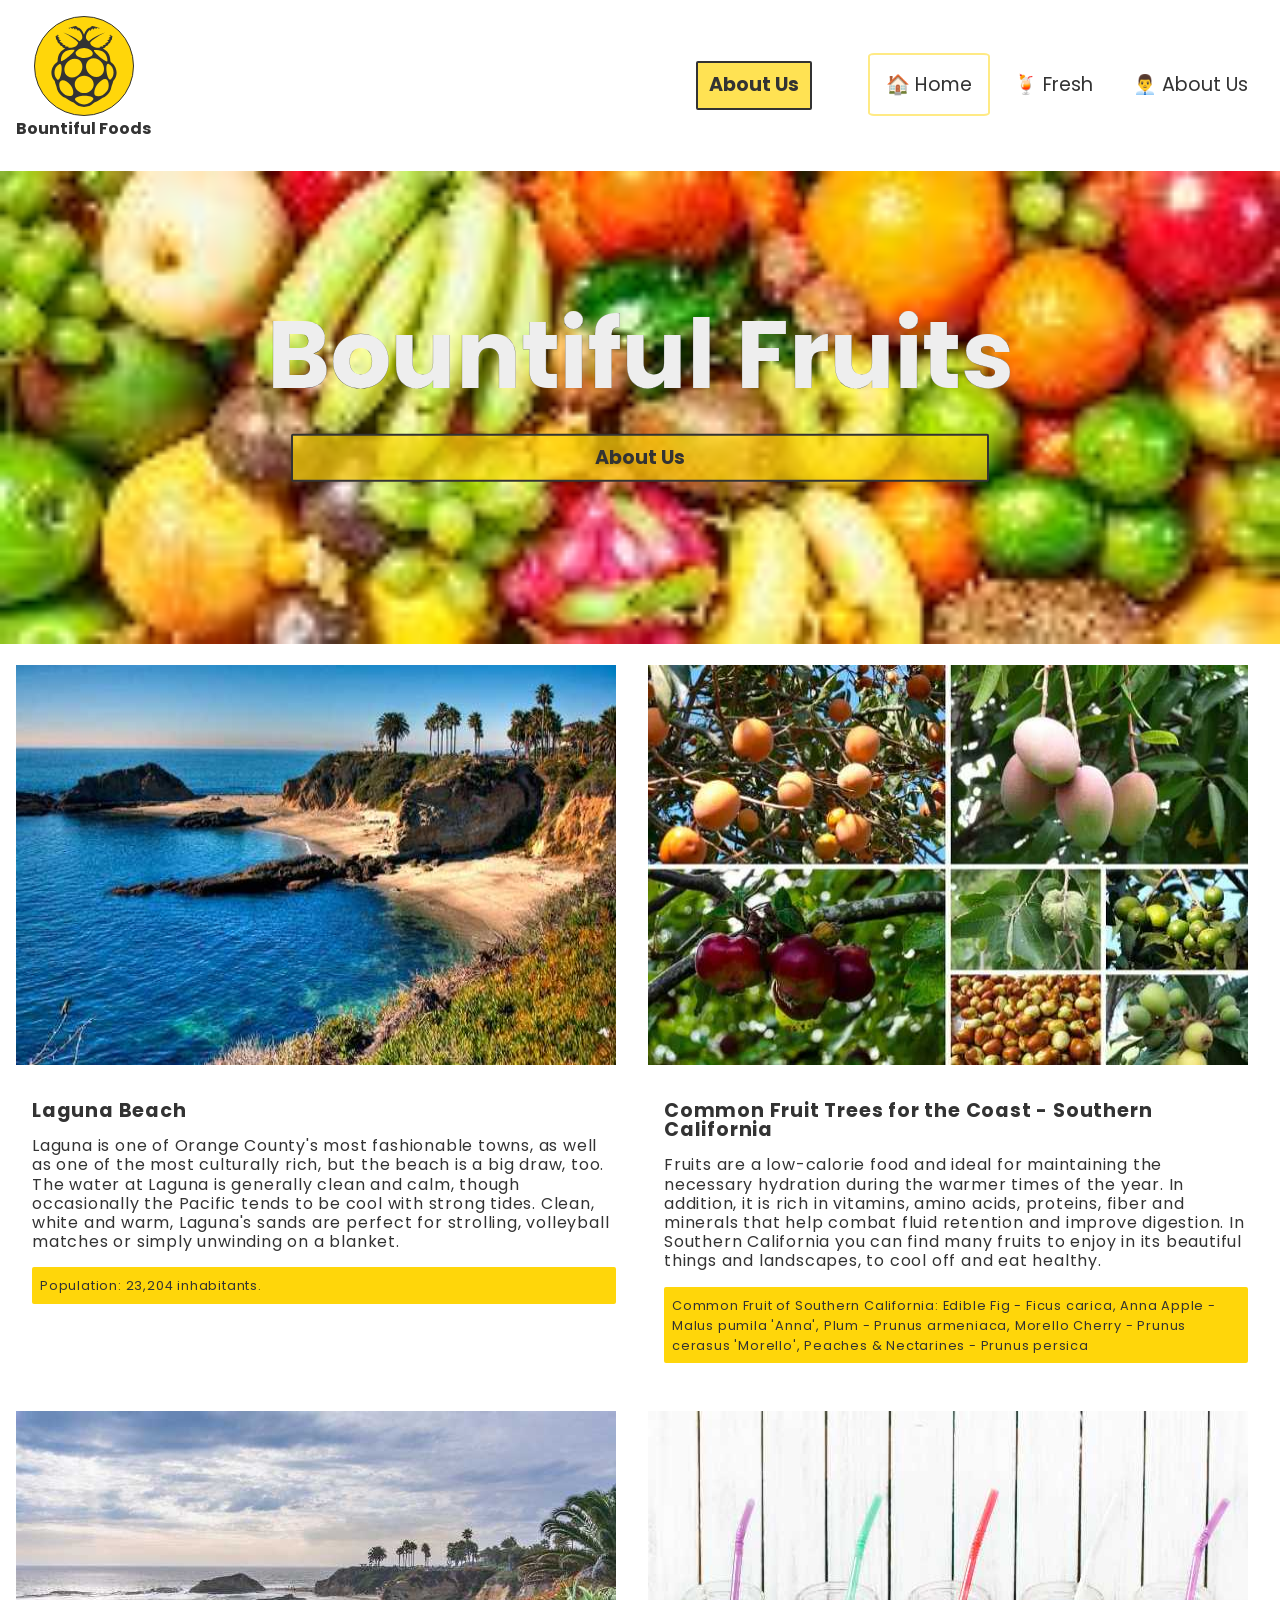
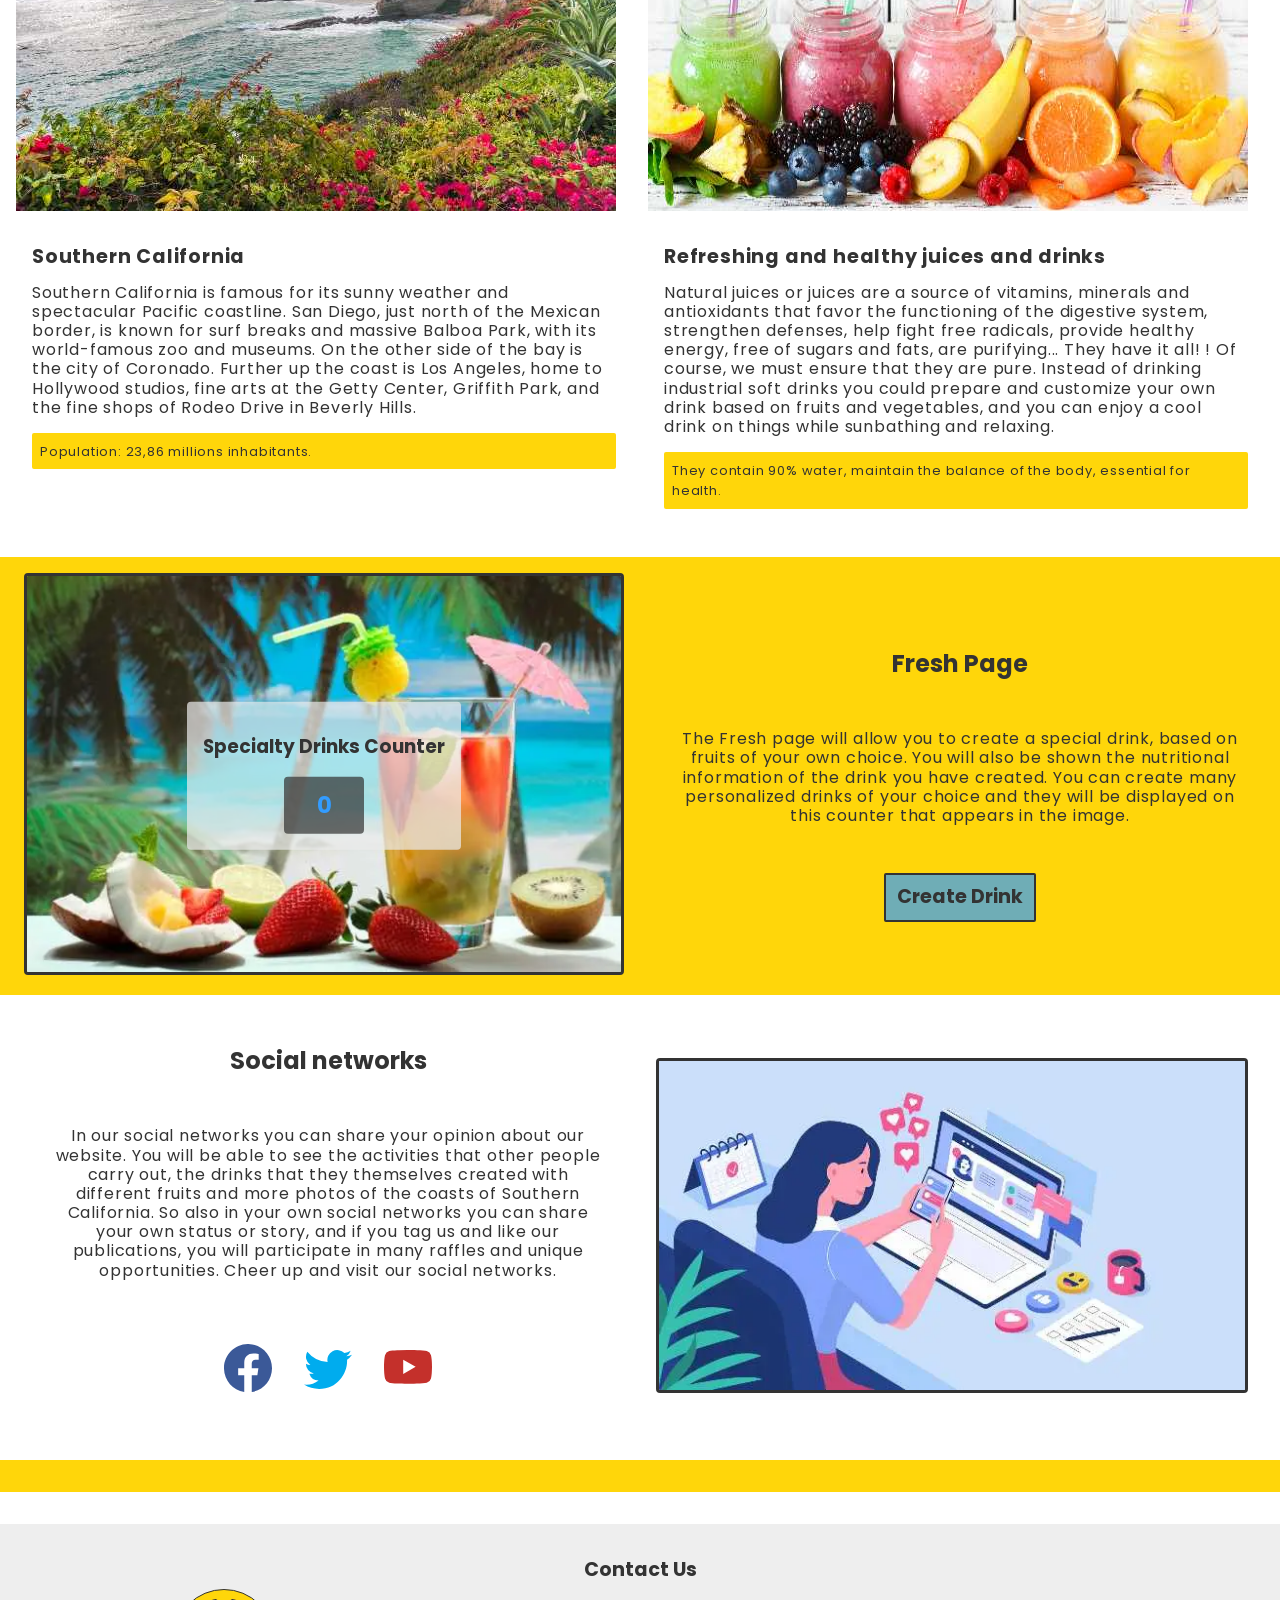
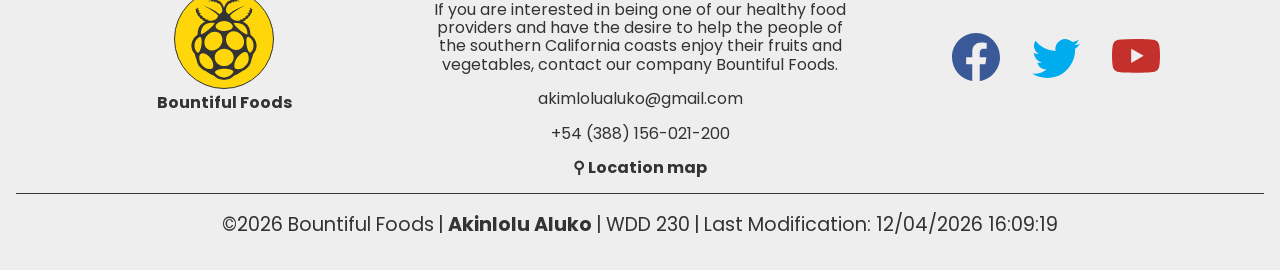
<file: bountiful-foods/index.html>
<!DOCTYPE html>
<html lang="en">
  <head>
    <meta charset="UTF-8">
    <meta http-equiv="X-UA-Compatible" content="IE=edge">
    <meta name="viewport" content="width=device-width, initial-scale=1.0">
    <title>Bountiful Foods Home Page</title>
    <meta
      name="description"
      content="Bountiful Foods Home Page for Fernando Arias in WDD 230: Web Frontend Development at Brigham Young University - Idaho"
  >
    <link rel="stylesheet" href="styles/normalize.css">
    <link rel="stylesheet" href="styles/base.css">
    <link rel="stylesheet" href="styles/medium.css">
    <link rel="stylesheet" href="styles/large.css">
    <link rel="preconnect" href="https://fonts.googleapis.com">
    <link rel="preconnect" href="https://fonts.gstatic.com" crossorigin>
    <link href="https://fonts.googleapis.com/css2?family=Poppins:wght@100;400&display=swap" rel="stylesheet">
    <link rel="shortcut icon" href="favicon.ico?v=2">
  </head>
  <body>
    <header>
        <div class="logo">
            <svg style="color: #333333;" xmlns="http://www.w3.org/2000/svg" viewBox="0 0 407 512"><path d="M372 232.5l-3.7-6.5c.1-46.4-21.4-65.3-46.5-79.7 7.6-2 15.4-3.6 17.6-13.2 13.1-3.3 15.8-9.4 17.1-15.8 3.4-2.3 14.8-8.7 13.6-19.7 6.4-4.4 10-10.1 8.1-18.1 6.9-7.5 8.7-13.7 5.8-19.4 8.3-10.3 4.6-15.6 1.1-20.9 6.2-11.2.7-23.2-16.6-21.2-6.9-10.1-21.9-7.8-24.2-7.8-2.6-3.2-6-6-16.5-4.7-6.8-6.1-14.4-5-22.3-2.1-9.3-7.3-15.5-1.4-22.6.8C271.6.6 269 5.5 263.5 7.6c-12.3-2.6-16.1 3-22 8.9l-6.9-.1c-18.6 10.8-27.8 32.8-31.1 44.1-3.3-11.3-12.5-33.3-31.1-44.1l-6.9.1c-5.9-5.9-9.7-11.5-22-8.9-5.6-2-8.1-7-19.4-3.4-4.6-1.4-8.9-4.4-13.9-4.3-2.6.1-5.5 1-8.7 3.5-7.9-3-15.5-4-22.3 2.1-10.5-1.3-14 1.4-16.5 4.7-2.3 0-17.3-2.3-24.2 7.8C21.2 16 15.8 28 22 39.2c-3.5 5.4-7.2 10.7 1.1 20.9-2.9 5.7-1.1 11.9 5.8 19.4-1.8 8 1.8 13.7 8.1 18.1-1.2 11 10.2 17.4 13.6 19.7 1.3 6.4 4 12.4 17.1 15.8 2.2 9.5 10 11.2 17.6 13.2-25.1 14.4-46.6 33.3-46.5 79.7l-3.7 6.5c-28.8 17.2-54.7 72.7-14.2 117.7 2.6 14.1 7.1 24.2 11 35.4 5.9 45.2 44.5 66.3 54.6 68.8 14.9 11.2 30.8 21.8 52.2 29.2C159 504.2 181 512 203 512h1c22.1 0 44-7.8 64.2-28.4 21.5-7.4 37.3-18 52.2-29.2 10.2-2.5 48.7-23.6 54.6-68.8 3.9-11.2 8.4-21.3 11-35.4 40.6-45.1 14.7-100.5-14-117.7zm-22.2-8c-1.5 18.7-98.9-65.1-82.1-67.9 45.7-7.5 83.6 19.2 82.1 67.9zm-43 93.1c-24.5 15.8-59.8 5.6-78.8-22.8s-14.6-64.2 9.9-80c24.5-15.8 59.8-5.6 78.8 22.8s14.6 64.2-9.9 80zM238.9 29.3c.8 4.2 1.8 6.8 2.9 7.6 5.4-5.8 9.8-11.7 16.8-17.3 0 3.3-1.7 6.8 2.5 9.4 3.7-5 8.8-9.5 15.5-13.3-3.2 5.6-.6 7.3 1.2 9.6 5.1-4.4 10-8.8 19.4-12.3-2.6 3.1-6.2 6.2-2.4 9.8 5.3-3.3 10.6-6.6 23.1-8.9-2.8 3.1-8.7 6.3-5.1 9.4 6.6-2.5 14-4.4 22.1-5.4-3.9 3.2-7.1 6.3-3.9 8.8 7.1-2.2 16.9-5.1 26.4-2.6l-6 6.1c-.7.8 14.1.6 23.9.8-3.6 5-7.2 9.7-9.3 18.2 1 1 5.8.4 10.4 0-4.7 9.9-12.8 12.3-14.7 16.6 2.9 2.2 6.8 1.6 11.2.1-3.4 6.9-10.4 11.7-16 17.3 1.4 1 3.9 1.6 9.7.9-5.2 5.5-11.4 10.5-18.8 15 1.3 1.5 5.8 1.5 10 1.6-6.7 6.5-15.3 9.9-23.4 14.2 4 2.7 6.9 2.1 10 2.1-5.7 4.7-15.4 7.1-24.4 10 1.7 2.7 3.4 3.4 7.1 4.1-9.5 5.3-23.2 2.9-27 5.6.9 2.7 3.6 4.4 6.7 5.8-15.4.9-57.3-.6-65.4-32.3 15.7-17.3 44.4-37.5 93.7-62.6-38.4 12.8-73 30-102 53.5-34.3-15.9-10.8-55.9 5.8-71.8zm-34.4 114.6c24.2-.3 54.1 17.8 54 34.7-.1 15-21 27.1-53.8 26.9-32.1-.4-53.7-15.2-53.6-29.8 0-11.9 26.2-32.5 53.4-31.8zm-123-12.8c3.7-.7 5.4-1.5 7.1-4.1-9-2.8-18.7-5.3-24.4-10 3.1 0 6 .7 10-2.1-8.1-4.3-16.7-7.7-23.4-14.2 4.2-.1 8.7 0 10-1.6-7.4-4.5-13.6-9.5-18.8-15 5.8.7 8.3.1 9.7-.9-5.6-5.6-12.7-10.4-16-17.3 4.3 1.5 8.3 2 11.2-.1-1.9-4.2-10-6.7-14.7-16.6 4.6.4 9.4 1 10.4 0-2.1-8.5-5.8-13.3-9.3-18.2 9.8-.1 24.6 0 23.9-.8l-6-6.1c9.5-2.5 19.3.4 26.4 2.6 3.2-2.5-.1-5.6-3.9-8.8 8.1 1.1 15.4 2.9 22.1 5.4 3.5-3.1-2.3-6.3-5.1-9.4 12.5 2.3 17.8 5.6 23.1 8.9 3.8-3.6.2-6.7-2.4-9.8 9.4 3.4 14.3 7.9 19.4 12.3 1.7-2.3 4.4-4 1.2-9.6 6.7 3.8 11.8 8.3 15.5 13.3 4.1-2.6 2.5-6.2 2.5-9.4 7 5.6 11.4 11.5 16.8 17.3 1.1-.8 2-3.4 2.9-7.6 16.6 15.9 40.1 55.9 6 71.8-29-23.5-63.6-40.7-102-53.5 49.3 25 78 45.3 93.7 62.6-8 31.8-50 33.2-65.4 32.3 3.1-1.4 5.8-3.2 6.7-5.8-4-2.8-17.6-.4-27.2-5.6zm60.1 24.1c16.8 2.8-80.6 86.5-82.1 67.9-1.5-48.7 36.5-75.5 82.1-67.9zM38.2 342c-23.7-18.8-31.3-73.7 12.6-98.3 26.5-7 9 107.8-12.6 98.3zm91 98.2c-13.3 7.9-45.8 4.7-68.8-27.9-15.5-27.4-13.5-55.2-2.6-63.4 16.3-9.8 41.5 3.4 60.9 25.6 16.9 20 24.6 55.3 10.5 65.7zm-26.4-119.7c-24.5-15.8-28.9-51.6-9.9-80s54.3-38.6 78.8-22.8 28.9 51.6 9.9 80c-19.1 28.4-54.4 38.6-78.8 22.8zM205 496c-29.4 1.2-58.2-23.7-57.8-32.3-.4-12.7 35.8-22.6 59.3-22 23.7-1 55.6 7.5 55.7 18.9.5 11-28.8 35.9-57.2 35.4zm58.9-124.9c.2 29.7-26.2 53.8-58.8 54-32.6.2-59.2-23.8-59.4-53.4v-.6c-.2-29.7 26.2-53.8 58.8-54 32.6-.2 59.2 23.8 59.4 53.4v.6zm82.2 42.7c-25.3 34.6-59.6 35.9-72.3 26.3-13.3-12.4-3.2-50.9 15.1-72 20.9-23.3 43.3-38.5 58.9-26.6 10.5 10.3 16.7 49.1-1.7 72.3zm22.9-73.2c-21.5 9.4-39-105.3-12.6-98.3 43.9 24.7 36.3 79.6 12.6 98.3z" fill="#333333"></path></svg>
            <p>Bountiful Foods</p>
        </div>
        <div>
            <a class="button" href="about.html">About Us</a>
            <div class="navigation">
                <nav>
                    <ul id="primaryNav">
                        <li class="active"><a href="index.html">🏠 Home</a></li>
                        <li><a href="fresh.html">🍹 Fresh</a></li>
                        <li><a href="about.html">👨‍💼 About Us</a></li>
                      </ul>
                </nav>
                <button class="hamburgerBtn"><span>&#9776;</span><span>X</span></button>
            </div>
        </div>
    </header>
    <main>
      <div class="hero">
        <picture>
          <source media="(max-width: 200px)" srcset="images/fruits-vegetables-banner-small.jpg">
          <source media="(max-width: 500px)" srcset="images/fruits-vegetables-banner-medium.jpg">
          <source media="(max-width: 800px)" srcset="images/fruits-vegetables-banner-large.jpg">
          <img src="images/fruits-vegetables-banner.jpg" alt="Banner image of frtuis, and vegetables.">
        </picture>
        <h1>Bountiful Fruits</h1>
        <a href="about.html" class="button">
          About Us
        </a>
      </div>
      <div class="card-container">
        <article class="data-class" data-class="card">
          <picture>
            <img src="images/laguna.jpg"  data-src="images/laguna.jpg" alt="A beautiful image of California's Laguna Beach." width="600" height="400">
          </picture>
          <div class="card-info">
            <h2 class="card-title">Laguna Beach</h2>
            <p class="card-paragraph">Laguna is one of Orange County's most fashionable towns, as well as one of the most culturally rich, but the beach is a big draw, too. The water at Laguna is generally clean and calm, though occasionally the Pacific tends to be cool with strong tides. Clean, white and warm, Laguna's sands are perfect for strolling, volleyball matches or simply unwinding on a blanket.</p>
            <p class="card-text"><small class="card-text-small">Population: 23,204 inhabitants.</small></p>
          </div>
        </article>
        <article class="data-class" data-class="card">
          <picture>
            <img src="images/fruits.jpg"  data-src="images/fruits.jpg" alt="Images of healthy fruits and vegetables for summer." width="600" height="400">
          </picture>
          <div class="card-info">
            <h2 class="card-title">Common Fruit Trees for the Coast - Southern California</h2>
            <p class="card-paragraph">Fruits are a low-calorie food and ideal for maintaining the necessary hydration during the warmer times of the year. In addition, it is rich in vitamins, amino acids, proteins, fiber and minerals that help combat fluid retention and improve digestion. In Southern California you can find many fruits to enjoy in its beautiful things and landscapes, to cool off and eat healthy.</p>
            <p class="card-text"><small class="card-text-small">Common Fruit of Southern California: Edible Fig - Ficus carica, Anna Apple - Malus pumila 'Anna', Plum - Prunus armeniaca, Morello Cherry - Prunus cerasus 'Morello', Peaches & Nectarines - Prunus persica</small></p>
          </div>
        </article>
        <article class="data-class" data-class="card">
          <picture>
            <img src="images/beaches.jpg"  data-src="images/beaches.jpg" alt="Beautiful image of a beach, and the coasts of southern California." width="600" height="400">
          </picture>
          <div class="card-info">
            <h2 class="card-title">Southern California</h2>
            <p class="card-paragraph">Southern California is famous for its sunny weather and spectacular Pacific coastline. San Diego, just north of the Mexican border, is known for surf breaks and massive Balboa Park, with its world-famous zoo and museums. On the other side of the bay is the city of Coronado. Further up the coast is Los Angeles, home to Hollywood studios, fine arts at the Getty Center, Griffith Park, and the fine shops of Rodeo Drive in Beverly Hills.</p>
            <p class="card-text"><small class="card-text-small">Population: 23,86 millions inhabitants.</small></p>
          </div>
        </article>
        <article class="data-class" data-class="card">
          <picture>
            <img src="images/drinks.jpg"  data-src="images/drinks.jpg" alt="Healthy juices and drinks made from healthy fruits and vegetables." width="600" height="400">
          </picture>
          <div class="card-info">
            <h2 class="card-title">Refreshing and healthy juices and drinks</h2>
            <p class="card-paragraph">Natural juices or juices are a source of vitamins, minerals and antioxidants that favor the functioning of the digestive system, strengthen defenses, help fight free radicals, provide healthy energy, free of sugars and fats, are purifying... They have it all! ! Of course, we must ensure that they are pure. Instead of drinking industrial soft drinks you could prepare and customize your own drink based on fruits and vegetables, and you can enjoy a cool drink on things while sunbathing and relaxing.</p>
            <p class="card-text"><small class="card-text-small">They contain 90% water, maintain the balance of the body, essential for health.</small></p>
          </div>
        </article>
      </div>
      <div class="fresh">
        <div class="fresh-drink">
          <div class="fresh-drink-info">
            <h3>Specialty Drinks Counter</h3>
            <p>4</p>
          </div>
          <picture>
            <source srcset="images/create-drink.webp" type="image/webp">
            <source srcset="images/create-drink.jpg" type="image/jpeg">
            <img width="600" height="400" src="images/create-drink-back.jpg" alt="Image of tropical fruit-based drinks. You can customize your own healthy drink.">
          </picture>
        </div>
        <div class="fresh-info">
          <h2>Fresh Page</h2>
          <p>The Fresh page will allow you to create a special drink, based on fruits of your own choice. You will also be shown the nutritional information of the drink you have created. You can create many personalized drinks of your choice and they will be displayed on this counter that appears in the image.</p>
          <a href="fresh.html" class="button">Create Drink</a>
        </div>
        
      </div>
      <div class="social-media">
        <div class="social-media-info">
          <h2>Social networks</h2>
          <p>In our social networks you can share your opinion about our website. You will be able to see the activities that other people carry out, the drinks that they themselves created with different fruits and more photos of the coasts of Southern California. So also in your own social networks you can share your own status or story, and if you tag us and like our publications, you will participate in many raffles and unique opportunities. Cheer up and visit our social networks.</p>
          <ul>
            <li><a aria-label="Facebook" target="_blank" href="https://www.facebook.com/"><svg style="color: rgb(59, 89, 152);" xmlns="http://www.w3.org/2000/svg" fill="currentColor" class="bi bi-facebook" viewBox="0 0 16 16"> <path d="M16 8.049c0-4.446-3.582-8.05-8-8.05C3.58 0-.002 3.603-.002 8.05c0 4.017 2.926 7.347 6.75 7.951v-5.625h-2.03V8.05H6.75V6.275c0-2.017 1.195-3.131 3.022-3.131.876 0 1.791.157 1.791.157v1.98h-1.009c-.993 0-1.303.621-1.303 1.258v1.51h2.218l-.354 2.326H9.25V16c3.824-.604 6.75-3.934 6.75-7.951z" fill="#3b5998"></path></svg></a></li>
            <li><a aria-label="Twitter" target="_blank" href="https://twitter.com/"><svg style="color: rgb(0, 172, 238);" xmlns="http://www.w3.org/2000/svg" fill="currentColor" class="bi bi-twitter" viewBox="0 0 16 16"> <path d="M5.026 15c6.038 0 9.341-5.003 9.341-9.334 0-.14 0-.282-.006-.422A6.685 6.685 0 0 0 16 3.542a6.658 6.658 0 0 1-1.889.518 3.301 3.301 0 0 0 1.447-1.817 6.533 6.533 0 0 1-2.087.793A3.286 3.286 0 0 0 7.875 6.03a9.325 9.325 0 0 1-6.767-3.429 3.289 3.289 0 0 0 1.018 4.382A3.323 3.323 0 0 1 .64 6.575v.045a3.288 3.288 0 0 0 2.632 3.218 3.203 3.203 0 0 1-.865.115 3.23 3.23 0 0 1-.614-.057 3.283 3.283 0 0 0 3.067 2.277A6.588 6.588 0 0 1 .78 13.58a6.32 6.32 0 0 1-.78-.045A9.344 9.344 0 0 0 5.026 15z" fill="#00acee"></path></svg></a></li>
            <li><a aria-label="Youtube" target="_blank" href="https://www.youtube.com/"><svg style="color: rgb(196, 48, 43);" xmlns="http://www.w3.org/2000/svg" fill="currentColor" class="bi bi-youtube" viewBox="0 0 16 16"> <path d="M8.051 1.999h.089c.822.003 4.987.033 6.11.335a2.01 2.01 0 0 1 1.415 1.42c.101.38.172.883.22 1.402l.01.104.022.26.008.104c.065.914.073 1.77.074 1.957v.075c-.001.194-.01 1.108-.082 2.06l-.008.105-.009.104c-.05.572-.124 1.14-.235 1.558a2.007 2.007 0 0 1-1.415 1.42c-1.16.312-5.569.334-6.18.335h-.142c-.309 0-1.587-.006-2.927-.052l-.17-.006-.087-.004-.171-.007-.171-.007c-1.11-.049-2.167-.128-2.654-.26a2.007 2.007 0 0 1-1.415-1.419c-.111-.417-.185-.986-.235-1.558L.09 9.82l-.008-.104A31.4 31.4 0 0 1 0 7.68v-.123c.002-.215.01-.958.064-1.778l.007-.103.003-.052.008-.104.022-.26.01-.104c.048-.519.119-1.023.22-1.402a2.007 2.007 0 0 1 1.415-1.42c.487-.13 1.544-.21 2.654-.26l.17-.007.172-.006.086-.003.171-.007A99.788 99.788 0 0 1 7.858 2h.193zM6.4 5.209v4.818l4.157-2.408L6.4 5.209z" fill="#c4302b"></path></svg></a></li>
          </ul>
        </div>
        <div class="social-media-img">
          <picture>
            <source srcset="images/social-network.webp" type="image/webp">
            <source srcset="images/social-network.jpg" type="image/jpeg">
            <img width="600" height="400" src="images/social-network-back.jpg" alt="Image related to social networks such as facebook, twitter, or youtube.">
          </picture>
        </div>
      </div>
      <div class="weather-container">
      </div>
    </main>
    <footer>
      <div class="logo">
        <svg style="color: #333333;" xmlns="http://www.w3.org/2000/svg" viewBox="0 0 407 512"><path d="M372 232.5l-3.7-6.5c.1-46.4-21.4-65.3-46.5-79.7 7.6-2 15.4-3.6 17.6-13.2 13.1-3.3 15.8-9.4 17.1-15.8 3.4-2.3 14.8-8.7 13.6-19.7 6.4-4.4 10-10.1 8.1-18.1 6.9-7.5 8.7-13.7 5.8-19.4 8.3-10.3 4.6-15.6 1.1-20.9 6.2-11.2.7-23.2-16.6-21.2-6.9-10.1-21.9-7.8-24.2-7.8-2.6-3.2-6-6-16.5-4.7-6.8-6.1-14.4-5-22.3-2.1-9.3-7.3-15.5-1.4-22.6.8C271.6.6 269 5.5 263.5 7.6c-12.3-2.6-16.1 3-22 8.9l-6.9-.1c-18.6 10.8-27.8 32.8-31.1 44.1-3.3-11.3-12.5-33.3-31.1-44.1l-6.9.1c-5.9-5.9-9.7-11.5-22-8.9-5.6-2-8.1-7-19.4-3.4-4.6-1.4-8.9-4.4-13.9-4.3-2.6.1-5.5 1-8.7 3.5-7.9-3-15.5-4-22.3 2.1-10.5-1.3-14 1.4-16.5 4.7-2.3 0-17.3-2.3-24.2 7.8C21.2 16 15.8 28 22 39.2c-3.5 5.4-7.2 10.7 1.1 20.9-2.9 5.7-1.1 11.9 5.8 19.4-1.8 8 1.8 13.7 8.1 18.1-1.2 11 10.2 17.4 13.6 19.7 1.3 6.4 4 12.4 17.1 15.8 2.2 9.5 10 11.2 17.6 13.2-25.1 14.4-46.6 33.3-46.5 79.7l-3.7 6.5c-28.8 17.2-54.7 72.7-14.2 117.7 2.6 14.1 7.1 24.2 11 35.4 5.9 45.2 44.5 66.3 54.6 68.8 14.9 11.2 30.8 21.8 52.2 29.2C159 504.2 181 512 203 512h1c22.1 0 44-7.8 64.2-28.4 21.5-7.4 37.3-18 52.2-29.2 10.2-2.5 48.7-23.6 54.6-68.8 3.9-11.2 8.4-21.3 11-35.4 40.6-45.1 14.7-100.5-14-117.7zm-22.2-8c-1.5 18.7-98.9-65.1-82.1-67.9 45.7-7.5 83.6 19.2 82.1 67.9zm-43 93.1c-24.5 15.8-59.8 5.6-78.8-22.8s-14.6-64.2 9.9-80c24.5-15.8 59.8-5.6 78.8 22.8s14.6 64.2-9.9 80zM238.9 29.3c.8 4.2 1.8 6.8 2.9 7.6 5.4-5.8 9.8-11.7 16.8-17.3 0 3.3-1.7 6.8 2.5 9.4 3.7-5 8.8-9.5 15.5-13.3-3.2 5.6-.6 7.3 1.2 9.6 5.1-4.4 10-8.8 19.4-12.3-2.6 3.1-6.2 6.2-2.4 9.8 5.3-3.3 10.6-6.6 23.1-8.9-2.8 3.1-8.7 6.3-5.1 9.4 6.6-2.5 14-4.4 22.1-5.4-3.9 3.2-7.1 6.3-3.9 8.8 7.1-2.2 16.9-5.1 26.4-2.6l-6 6.1c-.7.8 14.1.6 23.9.8-3.6 5-7.2 9.7-9.3 18.2 1 1 5.8.4 10.4 0-4.7 9.9-12.8 12.3-14.7 16.6 2.9 2.2 6.8 1.6 11.2.1-3.4 6.9-10.4 11.7-16 17.3 1.4 1 3.9 1.6 9.7.9-5.2 5.5-11.4 10.5-18.8 15 1.3 1.5 5.8 1.5 10 1.6-6.7 6.5-15.3 9.9-23.4 14.2 4 2.7 6.9 2.1 10 2.1-5.7 4.7-15.4 7.1-24.4 10 1.7 2.7 3.4 3.4 7.1 4.1-9.5 5.3-23.2 2.9-27 5.6.9 2.7 3.6 4.4 6.7 5.8-15.4.9-57.3-.6-65.4-32.3 15.7-17.3 44.4-37.5 93.7-62.6-38.4 12.8-73 30-102 53.5-34.3-15.9-10.8-55.9 5.8-71.8zm-34.4 114.6c24.2-.3 54.1 17.8 54 34.7-.1 15-21 27.1-53.8 26.9-32.1-.4-53.7-15.2-53.6-29.8 0-11.9 26.2-32.5 53.4-31.8zm-123-12.8c3.7-.7 5.4-1.5 7.1-4.1-9-2.8-18.7-5.3-24.4-10 3.1 0 6 .7 10-2.1-8.1-4.3-16.7-7.7-23.4-14.2 4.2-.1 8.7 0 10-1.6-7.4-4.5-13.6-9.5-18.8-15 5.8.7 8.3.1 9.7-.9-5.6-5.6-12.7-10.4-16-17.3 4.3 1.5 8.3 2 11.2-.1-1.9-4.2-10-6.7-14.7-16.6 4.6.4 9.4 1 10.4 0-2.1-8.5-5.8-13.3-9.3-18.2 9.8-.1 24.6 0 23.9-.8l-6-6.1c9.5-2.5 19.3.4 26.4 2.6 3.2-2.5-.1-5.6-3.9-8.8 8.1 1.1 15.4 2.9 22.1 5.4 3.5-3.1-2.3-6.3-5.1-9.4 12.5 2.3 17.8 5.6 23.1 8.9 3.8-3.6.2-6.7-2.4-9.8 9.4 3.4 14.3 7.9 19.4 12.3 1.7-2.3 4.4-4 1.2-9.6 6.7 3.8 11.8 8.3 15.5 13.3 4.1-2.6 2.5-6.2 2.5-9.4 7 5.6 11.4 11.5 16.8 17.3 1.1-.8 2-3.4 2.9-7.6 16.6 15.9 40.1 55.9 6 71.8-29-23.5-63.6-40.7-102-53.5 49.3 25 78 45.3 93.7 62.6-8 31.8-50 33.2-65.4 32.3 3.1-1.4 5.8-3.2 6.7-5.8-4-2.8-17.6-.4-27.2-5.6zm60.1 24.1c16.8 2.8-80.6 86.5-82.1 67.9-1.5-48.7 36.5-75.5 82.1-67.9zM38.2 342c-23.7-18.8-31.3-73.7 12.6-98.3 26.5-7 9 107.8-12.6 98.3zm91 98.2c-13.3 7.9-45.8 4.7-68.8-27.9-15.5-27.4-13.5-55.2-2.6-63.4 16.3-9.8 41.5 3.4 60.9 25.6 16.9 20 24.6 55.3 10.5 65.7zm-26.4-119.7c-24.5-15.8-28.9-51.6-9.9-80s54.3-38.6 78.8-22.8 28.9 51.6 9.9 80c-19.1 28.4-54.4 38.6-78.8 22.8zM205 496c-29.4 1.2-58.2-23.7-57.8-32.3-.4-12.7 35.8-22.6 59.3-22 23.7-1 55.6 7.5 55.7 18.9.5 11-28.8 35.9-57.2 35.4zm58.9-124.9c.2 29.7-26.2 53.8-58.8 54-32.6.2-59.2-23.8-59.4-53.4v-.6c-.2-29.7 26.2-53.8 58.8-54 32.6-.2 59.2 23.8 59.4 53.4v.6zm82.2 42.7c-25.3 34.6-59.6 35.9-72.3 26.3-13.3-12.4-3.2-50.9 15.1-72 20.9-23.3 43.3-38.5 58.9-26.6 10.5 10.3 16.7 49.1-1.7 72.3zm22.9-73.2c-21.5 9.4-39-105.3-12.6-98.3 43.9 24.7 36.3 79.6 12.6 98.3z" fill="#333333"></path></svg>
        <p>Bountiful Foods</p>
      </div>
      <div>
        <p>Contact Us</p>
        <p>If you are interested in being one of our healthy food providers and have the desire to help the people of the southern California coasts enjoy their fruits and vegetables, contact our company Bountiful Foods.</p>
        <p>akimlolualuko@gmail.com</p>
        <p>+54 (388) 156-021-200</p>
        <a href="https://goo.gl/maps/4HPMRyktCmxW1Pbh8" target="_blank"
          >&#9906; Location map</a
        >
      </div>
      <ul>
        <li><a aria-label="Facebook" target="_blank" href="https://www.facebook.com/"><svg style="color: rgb(59, 89, 152);" xmlns="http://www.w3.org/2000/svg" fill="currentColor" class="bi bi-facebook" viewBox="0 0 16 16"> <path d="M16 8.049c0-4.446-3.582-8.05-8-8.05C3.58 0-.002 3.603-.002 8.05c0 4.017 2.926 7.347 6.75 7.951v-5.625h-2.03V8.05H6.75V6.275c0-2.017 1.195-3.131 3.022-3.131.876 0 1.791.157 1.791.157v1.98h-1.009c-.993 0-1.303.621-1.303 1.258v1.51h2.218l-.354 2.326H9.25V16c3.824-.604 6.75-3.934 6.75-7.951z" fill="#3b5998"></path></svg></a></li>
        <li><a aria-label="Twitter" target="_blank" href="https://twitter.com/"><svg style="color: rgb(0, 172, 238);" xmlns="http://www.w3.org/2000/svg" fill="currentColor" class="bi bi-twitter" viewBox="0 0 16 16"> <path d="M5.026 15c6.038 0 9.341-5.003 9.341-9.334 0-.14 0-.282-.006-.422A6.685 6.685 0 0 0 16 3.542a6.658 6.658 0 0 1-1.889.518 3.301 3.301 0 0 0 1.447-1.817 6.533 6.533 0 0 1-2.087.793A3.286 3.286 0 0 0 7.875 6.03a9.325 9.325 0 0 1-6.767-3.429 3.289 3.289 0 0 0 1.018 4.382A3.323 3.323 0 0 1 .64 6.575v.045a3.288 3.288 0 0 0 2.632 3.218 3.203 3.203 0 0 1-.865.115 3.23 3.23 0 0 1-.614-.057 3.283 3.283 0 0 0 3.067 2.277A6.588 6.588 0 0 1 .78 13.58a6.32 6.32 0 0 1-.78-.045A9.344 9.344 0 0 0 5.026 15z" fill="#00acee"></path></svg></a></li>
        <li><a aria-label="Youtube" target="_blank" href="https://www.youtube.com/"><svg style="color: rgb(196, 48, 43);" xmlns="http://www.w3.org/2000/svg" fill="currentColor" class="bi bi-youtube" viewBox="0 0 16 16"> <path d="M8.051 1.999h.089c.822.003 4.987.033 6.11.335a2.01 2.01 0 0 1 1.415 1.42c.101.38.172.883.22 1.402l.01.104.022.26.008.104c.065.914.073 1.77.074 1.957v.075c-.001.194-.01 1.108-.082 2.06l-.008.105-.009.104c-.05.572-.124 1.14-.235 1.558a2.007 2.007 0 0 1-1.415 1.42c-1.16.312-5.569.334-6.18.335h-.142c-.309 0-1.587-.006-2.927-.052l-.17-.006-.087-.004-.171-.007-.171-.007c-1.11-.049-2.167-.128-2.654-.26a2.007 2.007 0 0 1-1.415-1.419c-.111-.417-.185-.986-.235-1.558L.09 9.82l-.008-.104A31.4 31.4 0 0 1 0 7.68v-.123c.002-.215.01-.958.064-1.778l.007-.103.003-.052.008-.104.022-.26.01-.104c.048-.519.119-1.023.22-1.402a2.007 2.007 0 0 1 1.415-1.42c.487-.13 1.544-.21 2.654-.26l.17-.007.172-.006.086-.003.171-.007A99.788 99.788 0 0 1 7.858 2h.193zM6.4 5.209v4.818l4.157-2.408L6.4 5.209z" fill="#c4302b"></path></svg></a></li>
      </ul>
      <div class="copyright">
        <p>&copy;<span id="actual-year"></span> Bountiful Foods</p>
        <p class="separation">|</p>
        <p><span class="name">Akinlolu Aluko</span></p>
        <p class="separation">|</p>
        <p>WDD 230</p>
        <p class="separation">|</p>
        <p class="last-uptdated">
          Last Modification: <span id="last-uptdated"></span>
        </p>
      </div>
    </footer>
    <script src="scripts/navigation.js"></script>
    <script src="scripts/index.js"></script>
    <script src="scripts/weather.js"></script>
    <script src="scripts/lazyloading.js"></script>
  </body>
</html>
</file>
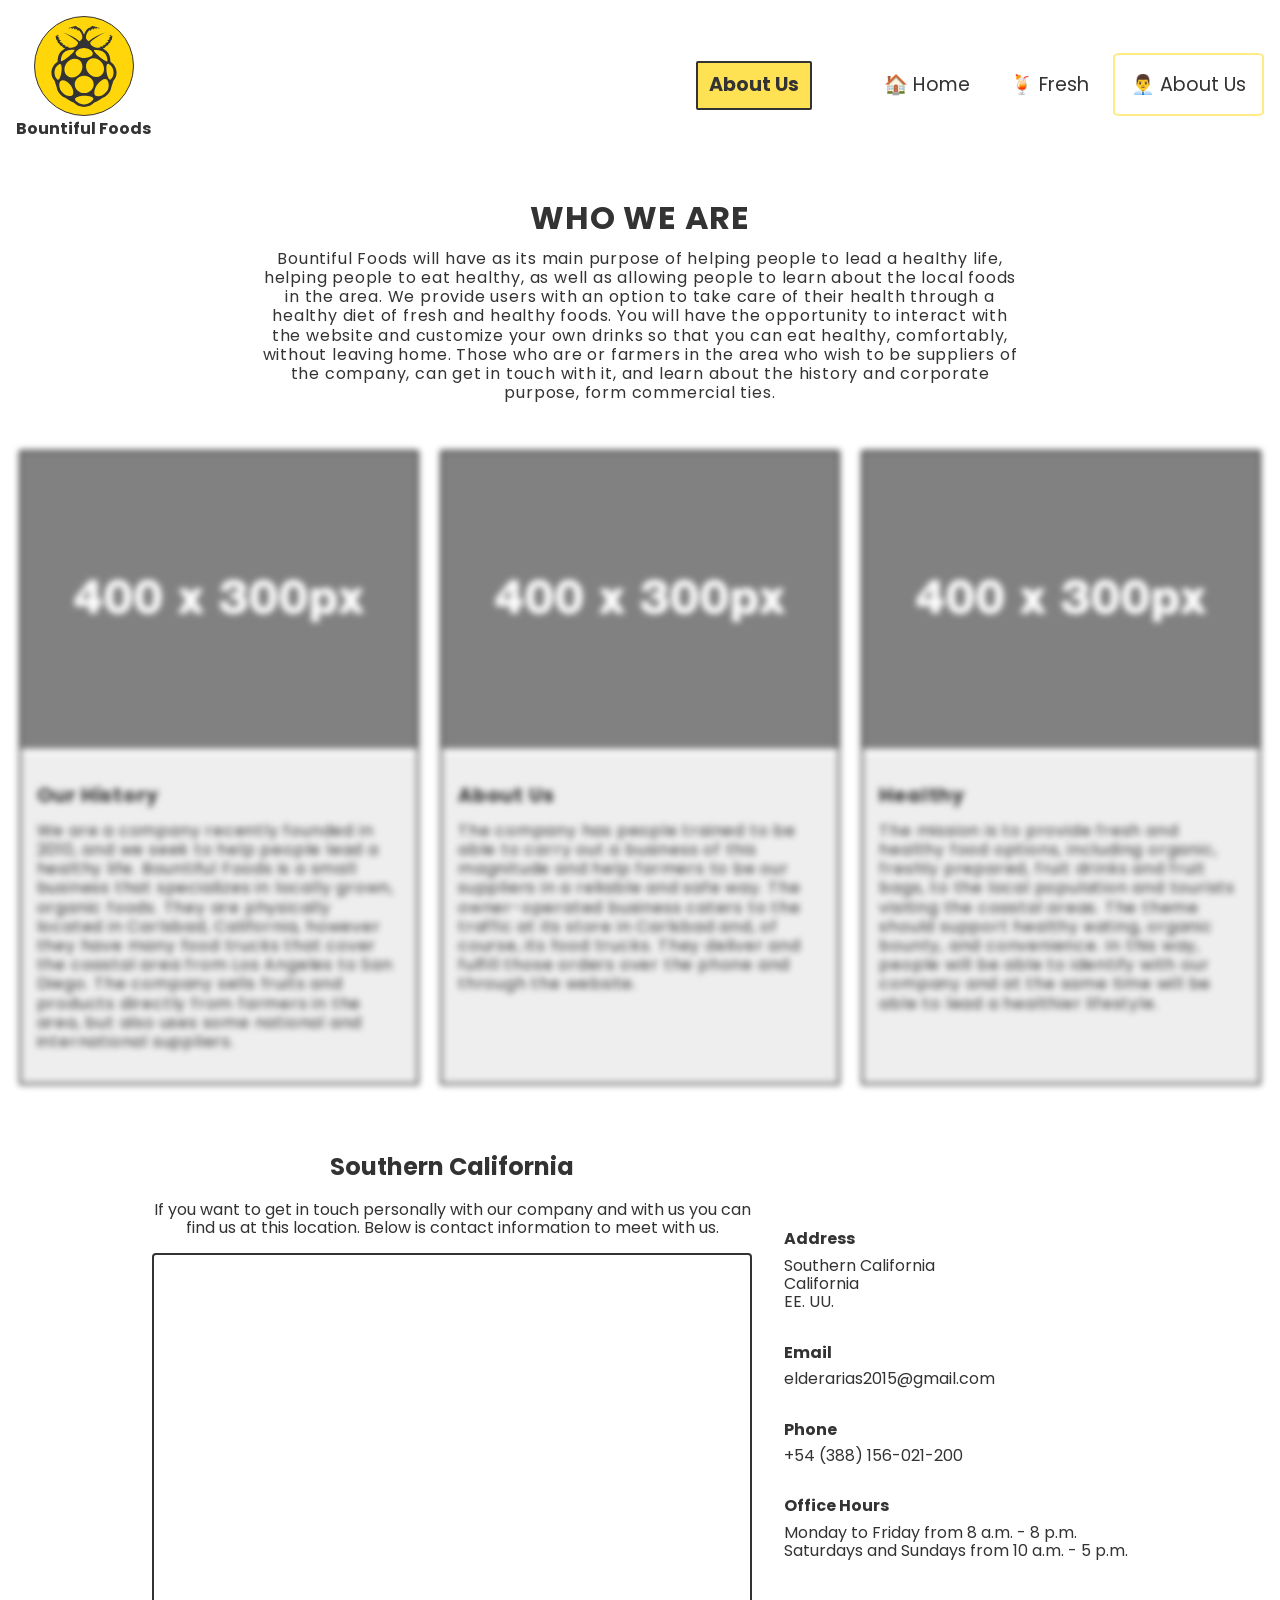
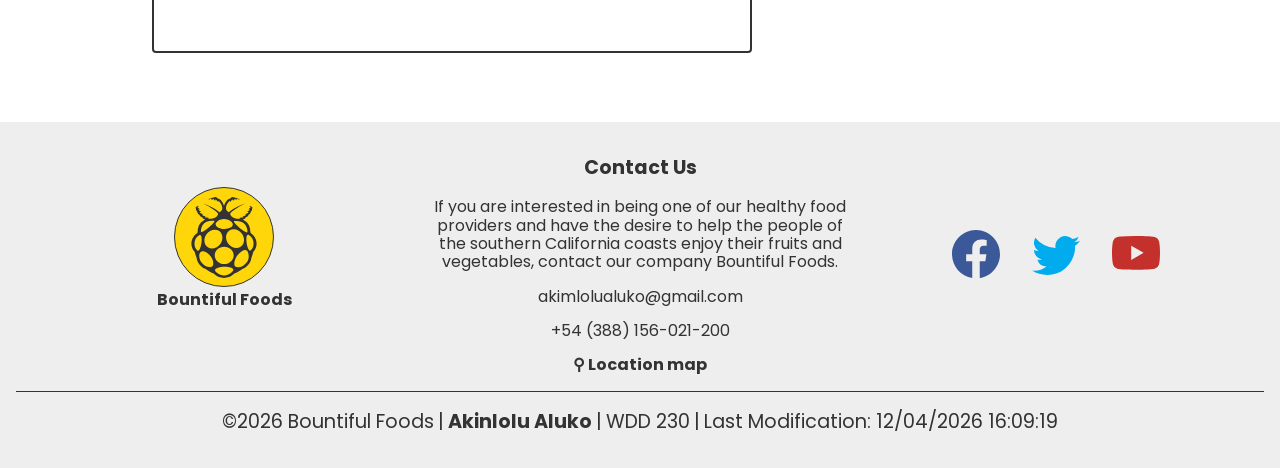
<file: bountiful-foods/about.html>
<!DOCTYPE html>
<html lang="en">
  <head>
    <meta charset="UTF-8">
    <meta http-equiv="X-UA-Compatible" content="IE=edge">
    <meta name="viewport" content="width=device-width, initial-scale=1.0">
    <title>Bountiful Foods About Us Page</title>
    <meta
      name="description"
      content="Bountiful Foods About Us Page for Fernando Arias in WDD 230: Web Frontend Development at Brigham Young University - Idaho"
  >
    <link rel="stylesheet" href="styles/normalize.css">
    <link rel="stylesheet" href="styles/base.css">
    <link rel="stylesheet" href="styles/medium.css">
    <link rel="stylesheet" href="styles/large.css">
    <link rel="preconnect" href="https://fonts.googleapis.com">
    <link rel="preconnect" href="https://fonts.gstatic.com" crossorigin>
    <link href="https://fonts.googleapis.com/css2?family=Poppins:wght@100;400&display=swap" rel="stylesheet">
  </head>
  <body>
    <header>
        <div class="logo">
            <svg style="color: #333333;" xmlns="http://www.w3.org/2000/svg" viewBox="0 0 407 512"><path d="M372 232.5l-3.7-6.5c.1-46.4-21.4-65.3-46.5-79.7 7.6-2 15.4-3.6 17.6-13.2 13.1-3.3 15.8-9.4 17.1-15.8 3.4-2.3 14.8-8.7 13.6-19.7 6.4-4.4 10-10.1 8.1-18.1 6.9-7.5 8.7-13.7 5.8-19.4 8.3-10.3 4.6-15.6 1.1-20.9 6.2-11.2.7-23.2-16.6-21.2-6.9-10.1-21.9-7.8-24.2-7.8-2.6-3.2-6-6-16.5-4.7-6.8-6.1-14.4-5-22.3-2.1-9.3-7.3-15.5-1.4-22.6.8C271.6.6 269 5.5 263.5 7.6c-12.3-2.6-16.1 3-22 8.9l-6.9-.1c-18.6 10.8-27.8 32.8-31.1 44.1-3.3-11.3-12.5-33.3-31.1-44.1l-6.9.1c-5.9-5.9-9.7-11.5-22-8.9-5.6-2-8.1-7-19.4-3.4-4.6-1.4-8.9-4.4-13.9-4.3-2.6.1-5.5 1-8.7 3.5-7.9-3-15.5-4-22.3 2.1-10.5-1.3-14 1.4-16.5 4.7-2.3 0-17.3-2.3-24.2 7.8C21.2 16 15.8 28 22 39.2c-3.5 5.4-7.2 10.7 1.1 20.9-2.9 5.7-1.1 11.9 5.8 19.4-1.8 8 1.8 13.7 8.1 18.1-1.2 11 10.2 17.4 13.6 19.7 1.3 6.4 4 12.4 17.1 15.8 2.2 9.5 10 11.2 17.6 13.2-25.1 14.4-46.6 33.3-46.5 79.7l-3.7 6.5c-28.8 17.2-54.7 72.7-14.2 117.7 2.6 14.1 7.1 24.2 11 35.4 5.9 45.2 44.5 66.3 54.6 68.8 14.9 11.2 30.8 21.8 52.2 29.2C159 504.2 181 512 203 512h1c22.1 0 44-7.8 64.2-28.4 21.5-7.4 37.3-18 52.2-29.2 10.2-2.5 48.7-23.6 54.6-68.8 3.9-11.2 8.4-21.3 11-35.4 40.6-45.1 14.7-100.5-14-117.7zm-22.2-8c-1.5 18.7-98.9-65.1-82.1-67.9 45.7-7.5 83.6 19.2 82.1 67.9zm-43 93.1c-24.5 15.8-59.8 5.6-78.8-22.8s-14.6-64.2 9.9-80c24.5-15.8 59.8-5.6 78.8 22.8s14.6 64.2-9.9 80zM238.9 29.3c.8 4.2 1.8 6.8 2.9 7.6 5.4-5.8 9.8-11.7 16.8-17.3 0 3.3-1.7 6.8 2.5 9.4 3.7-5 8.8-9.5 15.5-13.3-3.2 5.6-.6 7.3 1.2 9.6 5.1-4.4 10-8.8 19.4-12.3-2.6 3.1-6.2 6.2-2.4 9.8 5.3-3.3 10.6-6.6 23.1-8.9-2.8 3.1-8.7 6.3-5.1 9.4 6.6-2.5 14-4.4 22.1-5.4-3.9 3.2-7.1 6.3-3.9 8.8 7.1-2.2 16.9-5.1 26.4-2.6l-6 6.1c-.7.8 14.1.6 23.9.8-3.6 5-7.2 9.7-9.3 18.2 1 1 5.8.4 10.4 0-4.7 9.9-12.8 12.3-14.7 16.6 2.9 2.2 6.8 1.6 11.2.1-3.4 6.9-10.4 11.7-16 17.3 1.4 1 3.9 1.6 9.7.9-5.2 5.5-11.4 10.5-18.8 15 1.3 1.5 5.8 1.5 10 1.6-6.7 6.5-15.3 9.9-23.4 14.2 4 2.7 6.9 2.1 10 2.1-5.7 4.7-15.4 7.1-24.4 10 1.7 2.7 3.4 3.4 7.1 4.1-9.5 5.3-23.2 2.9-27 5.6.9 2.7 3.6 4.4 6.7 5.8-15.4.9-57.3-.6-65.4-32.3 15.7-17.3 44.4-37.5 93.7-62.6-38.4 12.8-73 30-102 53.5-34.3-15.9-10.8-55.9 5.8-71.8zm-34.4 114.6c24.2-.3 54.1 17.8 54 34.7-.1 15-21 27.1-53.8 26.9-32.1-.4-53.7-15.2-53.6-29.8 0-11.9 26.2-32.5 53.4-31.8zm-123-12.8c3.7-.7 5.4-1.5 7.1-4.1-9-2.8-18.7-5.3-24.4-10 3.1 0 6 .7 10-2.1-8.1-4.3-16.7-7.7-23.4-14.2 4.2-.1 8.7 0 10-1.6-7.4-4.5-13.6-9.5-18.8-15 5.8.7 8.3.1 9.7-.9-5.6-5.6-12.7-10.4-16-17.3 4.3 1.5 8.3 2 11.2-.1-1.9-4.2-10-6.7-14.7-16.6 4.6.4 9.4 1 10.4 0-2.1-8.5-5.8-13.3-9.3-18.2 9.8-.1 24.6 0 23.9-.8l-6-6.1c9.5-2.5 19.3.4 26.4 2.6 3.2-2.5-.1-5.6-3.9-8.8 8.1 1.1 15.4 2.9 22.1 5.4 3.5-3.1-2.3-6.3-5.1-9.4 12.5 2.3 17.8 5.6 23.1 8.9 3.8-3.6.2-6.7-2.4-9.8 9.4 3.4 14.3 7.9 19.4 12.3 1.7-2.3 4.4-4 1.2-9.6 6.7 3.8 11.8 8.3 15.5 13.3 4.1-2.6 2.5-6.2 2.5-9.4 7 5.6 11.4 11.5 16.8 17.3 1.1-.8 2-3.4 2.9-7.6 16.6 15.9 40.1 55.9 6 71.8-29-23.5-63.6-40.7-102-53.5 49.3 25 78 45.3 93.7 62.6-8 31.8-50 33.2-65.4 32.3 3.1-1.4 5.8-3.2 6.7-5.8-4-2.8-17.6-.4-27.2-5.6zm60.1 24.1c16.8 2.8-80.6 86.5-82.1 67.9-1.5-48.7 36.5-75.5 82.1-67.9zM38.2 342c-23.7-18.8-31.3-73.7 12.6-98.3 26.5-7 9 107.8-12.6 98.3zm91 98.2c-13.3 7.9-45.8 4.7-68.8-27.9-15.5-27.4-13.5-55.2-2.6-63.4 16.3-9.8 41.5 3.4 60.9 25.6 16.9 20 24.6 55.3 10.5 65.7zm-26.4-119.7c-24.5-15.8-28.9-51.6-9.9-80s54.3-38.6 78.8-22.8 28.9 51.6 9.9 80c-19.1 28.4-54.4 38.6-78.8 22.8zM205 496c-29.4 1.2-58.2-23.7-57.8-32.3-.4-12.7 35.8-22.6 59.3-22 23.7-1 55.6 7.5 55.7 18.9.5 11-28.8 35.9-57.2 35.4zm58.9-124.9c.2 29.7-26.2 53.8-58.8 54-32.6.2-59.2-23.8-59.4-53.4v-.6c-.2-29.7 26.2-53.8 58.8-54 32.6-.2 59.2 23.8 59.4 53.4v.6zm82.2 42.7c-25.3 34.6-59.6 35.9-72.3 26.3-13.3-12.4-3.2-50.9 15.1-72 20.9-23.3 43.3-38.5 58.9-26.6 10.5 10.3 16.7 49.1-1.7 72.3zm22.9-73.2c-21.5 9.4-39-105.3-12.6-98.3 43.9 24.7 36.3 79.6 12.6 98.3z" fill="#333333"></path></svg>
            <p>Bountiful Foods</p>
        </div>
        <div>
            <a class="button" href="about.html">About Us</a>
            <div class="navigation">
                <nav>
                    <ul id="primaryNav">
                        <li><a href="index.html">🏠 Home</a></li>
                        <li><a href="fresh.html">🍹 Fresh</a></li>
                        <li class="active"><a href="about.html">👨‍💼 About Us</a></li>
                      </ul>
                </nav>
                <button class="hamburgerBtn"><span>&#9776;</span><span>X</span></button>
            </div>
        </div>
    </header>
    <main>
        <div class="about">
            <section>
                <h1>WHO WE ARE</h1>
                <p>Bountiful Foods will have as its main
                purpose of helping people to lead a healthy life, helping people to eat healthy, as well as allowing people to learn about the local foods in the area. We provide users with an option to take care of their health through a healthy diet of fresh and healthy foods. You will have the opportunity to interact with the website and customize your own drinks so that you can eat healthy, comfortably, without leaving home. Those who are or farmers in the area who wish to be suppliers of the company, can get in touch with it, and learn about the history and corporate purpose, form commercial ties.</p>
            </section>
            <div class="card-container">
                <article class="card-none" data-class="card">
                  <picture>
                    <img src="images/placeholder.jpg"  data-src="images/history.jpg" alt="Image of a person selling healthy local foods." width="400" height="200">
                  </picture>
                  <div class="card-info">
                    <h2 class="card-title">Our History</h2>
                    <p class="card-paragraph">We are a company recently founded in 2010, and we seek to help people lead a healthy life. Bountiful Foods is a small business that specializes in locally grown, organic foods. They are physically located in Carlsbad, California, however they have many food trucks that cover the coastal area from Los Angeles to San Diego. The company sells fruits and products directly from farmers in the area, but also uses some national and international suppliers.</p>
                  </div>
                </article>
                <article class="card-none" data-class="card">
                  <picture>
                    <img src="images/placeholder.jpg"  data-src="images/businessmen.jpg" alt="Image of people in suits, businessmen, or owners of Bountiful Foods." width="400" height="200">
                  </picture>
                  <div class="card-info">
                    <h2 class="card-title">About Us</h2>
                    <p class="card-paragraph">The company has people trained to be able to carry out a business of this magnitude and help farmers to be our suppliers in a reliable and safe way. The owner-operated business caters to the traffic at its store in Carlsbad and, of course, its food trucks. They deliver and fulfill those orders over the phone and through the website.</p>
                  </div>
                </article>
                <article class="card-none" data-class="card">
                  <picture>
                    <img src="images/placeholder.jpg"  data-src="images/healthy.jpg" alt="Healthy food image." width="400" height="200">
                  </picture>
                  <div class="card-info">
                    <h2 class="card-title">Healthy</h2>
                    <p class="card-paragraph">The mission is to provide fresh and healthy food options, including organic, freshly prepared, fruit drinks and fruit bags, to the local population and tourists visiting the coastal areas. The theme should support healthy eating, organic bounty, and convenience. In this way, people will be able to identify with our company and at the same time will be able to lead a healthier lifestyle.</p>
                  </div>
                </article>
            </div>
            <div class="map">
              <div class="map-content">
                <h2>Southern California</h2>
                <p>If you want to get in touch personally with our company and with us you can find us at this location. Below is contact information to meet with us.</p>
                <iframe src="https://www.google.com/maps/embed?pb=!1m18!1m12!1m3!1d3380339.4887389415!2d-117.78469345!3d34.16903404999999!2m3!1f0!2f0!3f0!3m2!1i1024!2i768!4f13.1!3m3!1m2!1s0x80c325a785c9a649%3A0x7223c333f40c68d8!2sSur%20de%20California%2C%20California%2C%20EE.%20UU.!5e0!3m2!1ses!2sar!4v1670975222561!5m2!1ses!2sar" allowfullscreen="" loading="lazy" referrerpolicy="no-referrer-when-downgrade"></iframe>
              </div>
              <div class="map-info">
                <p class="map-info-title"><span>Address</span></p>
                <p>Southern California <br>
                  California <br>
                  EE. UU.</p>
                <p class="map-info-title"><span>Email</span></p>
                <p>elderarias2015@gmail.com</p>
                <p class="map-info-title"><span>Phone</span></p>
                <p>+54 (388) 156-021-200</p>
                <p class="map-info-title"><span>Office Hours</span></p>
                <p>Monday to Friday from 8 a.m. - 8 p.m. <br>
                  Saturdays and Sundays from 10 a.m. - 5 p.m.</p>
              </div>
            </div>
        </div>
    </main>
    <footer>
      <div class="logo">
        <svg style="color: #333333;" xmlns="http://www.w3.org/2000/svg" viewBox="0 0 407 512"><path d="M372 232.5l-3.7-6.5c.1-46.4-21.4-65.3-46.5-79.7 7.6-2 15.4-3.6 17.6-13.2 13.1-3.3 15.8-9.4 17.1-15.8 3.4-2.3 14.8-8.7 13.6-19.7 6.4-4.4 10-10.1 8.1-18.1 6.9-7.5 8.7-13.7 5.8-19.4 8.3-10.3 4.6-15.6 1.1-20.9 6.2-11.2.7-23.2-16.6-21.2-6.9-10.1-21.9-7.8-24.2-7.8-2.6-3.2-6-6-16.5-4.7-6.8-6.1-14.4-5-22.3-2.1-9.3-7.3-15.5-1.4-22.6.8C271.6.6 269 5.5 263.5 7.6c-12.3-2.6-16.1 3-22 8.9l-6.9-.1c-18.6 10.8-27.8 32.8-31.1 44.1-3.3-11.3-12.5-33.3-31.1-44.1l-6.9.1c-5.9-5.9-9.7-11.5-22-8.9-5.6-2-8.1-7-19.4-3.4-4.6-1.4-8.9-4.4-13.9-4.3-2.6.1-5.5 1-8.7 3.5-7.9-3-15.5-4-22.3 2.1-10.5-1.3-14 1.4-16.5 4.7-2.3 0-17.3-2.3-24.2 7.8C21.2 16 15.8 28 22 39.2c-3.5 5.4-7.2 10.7 1.1 20.9-2.9 5.7-1.1 11.9 5.8 19.4-1.8 8 1.8 13.7 8.1 18.1-1.2 11 10.2 17.4 13.6 19.7 1.3 6.4 4 12.4 17.1 15.8 2.2 9.5 10 11.2 17.6 13.2-25.1 14.4-46.6 33.3-46.5 79.7l-3.7 6.5c-28.8 17.2-54.7 72.7-14.2 117.7 2.6 14.1 7.1 24.2 11 35.4 5.9 45.2 44.5 66.3 54.6 68.8 14.9 11.2 30.8 21.8 52.2 29.2C159 504.2 181 512 203 512h1c22.1 0 44-7.8 64.2-28.4 21.5-7.4 37.3-18 52.2-29.2 10.2-2.5 48.7-23.6 54.6-68.8 3.9-11.2 8.4-21.3 11-35.4 40.6-45.1 14.7-100.5-14-117.7zm-22.2-8c-1.5 18.7-98.9-65.1-82.1-67.9 45.7-7.5 83.6 19.2 82.1 67.9zm-43 93.1c-24.5 15.8-59.8 5.6-78.8-22.8s-14.6-64.2 9.9-80c24.5-15.8 59.8-5.6 78.8 22.8s14.6 64.2-9.9 80zM238.9 29.3c.8 4.2 1.8 6.8 2.9 7.6 5.4-5.8 9.8-11.7 16.8-17.3 0 3.3-1.7 6.8 2.5 9.4 3.7-5 8.8-9.5 15.5-13.3-3.2 5.6-.6 7.3 1.2 9.6 5.1-4.4 10-8.8 19.4-12.3-2.6 3.1-6.2 6.2-2.4 9.8 5.3-3.3 10.6-6.6 23.1-8.9-2.8 3.1-8.7 6.3-5.1 9.4 6.6-2.5 14-4.4 22.1-5.4-3.9 3.2-7.1 6.3-3.9 8.8 7.1-2.2 16.9-5.1 26.4-2.6l-6 6.1c-.7.8 14.1.6 23.9.8-3.6 5-7.2 9.7-9.3 18.2 1 1 5.8.4 10.4 0-4.7 9.9-12.8 12.3-14.7 16.6 2.9 2.2 6.8 1.6 11.2.1-3.4 6.9-10.4 11.7-16 17.3 1.4 1 3.9 1.6 9.7.9-5.2 5.5-11.4 10.5-18.8 15 1.3 1.5 5.8 1.5 10 1.6-6.7 6.5-15.3 9.9-23.4 14.2 4 2.7 6.9 2.1 10 2.1-5.7 4.7-15.4 7.1-24.4 10 1.7 2.7 3.4 3.4 7.1 4.1-9.5 5.3-23.2 2.9-27 5.6.9 2.7 3.6 4.4 6.7 5.8-15.4.9-57.3-.6-65.4-32.3 15.7-17.3 44.4-37.5 93.7-62.6-38.4 12.8-73 30-102 53.5-34.3-15.9-10.8-55.9 5.8-71.8zm-34.4 114.6c24.2-.3 54.1 17.8 54 34.7-.1 15-21 27.1-53.8 26.9-32.1-.4-53.7-15.2-53.6-29.8 0-11.9 26.2-32.5 53.4-31.8zm-123-12.8c3.7-.7 5.4-1.5 7.1-4.1-9-2.8-18.7-5.3-24.4-10 3.1 0 6 .7 10-2.1-8.1-4.3-16.7-7.7-23.4-14.2 4.2-.1 8.7 0 10-1.6-7.4-4.5-13.6-9.5-18.8-15 5.8.7 8.3.1 9.7-.9-5.6-5.6-12.7-10.4-16-17.3 4.3 1.5 8.3 2 11.2-.1-1.9-4.2-10-6.7-14.7-16.6 4.6.4 9.4 1 10.4 0-2.1-8.5-5.8-13.3-9.3-18.2 9.8-.1 24.6 0 23.9-.8l-6-6.1c9.5-2.5 19.3.4 26.4 2.6 3.2-2.5-.1-5.6-3.9-8.8 8.1 1.1 15.4 2.9 22.1 5.4 3.5-3.1-2.3-6.3-5.1-9.4 12.5 2.3 17.8 5.6 23.1 8.9 3.8-3.6.2-6.7-2.4-9.8 9.4 3.4 14.3 7.9 19.4 12.3 1.7-2.3 4.4-4 1.2-9.6 6.7 3.8 11.8 8.3 15.5 13.3 4.1-2.6 2.5-6.2 2.5-9.4 7 5.6 11.4 11.5 16.8 17.3 1.1-.8 2-3.4 2.9-7.6 16.6 15.9 40.1 55.9 6 71.8-29-23.5-63.6-40.7-102-53.5 49.3 25 78 45.3 93.7 62.6-8 31.8-50 33.2-65.4 32.3 3.1-1.4 5.8-3.2 6.7-5.8-4-2.8-17.6-.4-27.2-5.6zm60.1 24.1c16.8 2.8-80.6 86.5-82.1 67.9-1.5-48.7 36.5-75.5 82.1-67.9zM38.2 342c-23.7-18.8-31.3-73.7 12.6-98.3 26.5-7 9 107.8-12.6 98.3zm91 98.2c-13.3 7.9-45.8 4.7-68.8-27.9-15.5-27.4-13.5-55.2-2.6-63.4 16.3-9.8 41.5 3.4 60.9 25.6 16.9 20 24.6 55.3 10.5 65.7zm-26.4-119.7c-24.5-15.8-28.9-51.6-9.9-80s54.3-38.6 78.8-22.8 28.9 51.6 9.9 80c-19.1 28.4-54.4 38.6-78.8 22.8zM205 496c-29.4 1.2-58.2-23.7-57.8-32.3-.4-12.7 35.8-22.6 59.3-22 23.7-1 55.6 7.5 55.7 18.9.5 11-28.8 35.9-57.2 35.4zm58.9-124.9c.2 29.7-26.2 53.8-58.8 54-32.6.2-59.2-23.8-59.4-53.4v-.6c-.2-29.7 26.2-53.8 58.8-54 32.6-.2 59.2 23.8 59.4 53.4v.6zm82.2 42.7c-25.3 34.6-59.6 35.9-72.3 26.3-13.3-12.4-3.2-50.9 15.1-72 20.9-23.3 43.3-38.5 58.9-26.6 10.5 10.3 16.7 49.1-1.7 72.3zm22.9-73.2c-21.5 9.4-39-105.3-12.6-98.3 43.9 24.7 36.3 79.6 12.6 98.3z" fill="#333333"></path></svg>
        <p>Bountiful Foods</p>
      </div>
      <div>
        <p>Contact Us</p>
        <p>If you are interested in being one of our healthy food providers and have the desire to help the people of the southern California coasts enjoy their fruits and vegetables, contact our company Bountiful Foods.</p>
        <p>akimlolualuko@gmail.com</p>
        <p>+54 (388) 156-021-200</p>
        <a href="https://goo.gl/maps/4HPMRyktCmxW1Pbh8" target="_blank"
          >&#9906; Location map</a
        >
      </div>
      <ul>
        <li><a aria-label="Facebook" target="_blank" href="https://www.facebook.com/"><svg style="color: rgb(59, 89, 152);" xmlns="http://www.w3.org/2000/svg" fill="currentColor" class="bi bi-facebook" viewBox="0 0 16 16"> <path d="M16 8.049c0-4.446-3.582-8.05-8-8.05C3.58 0-.002 3.603-.002 8.05c0 4.017 2.926 7.347 6.75 7.951v-5.625h-2.03V8.05H6.75V6.275c0-2.017 1.195-3.131 3.022-3.131.876 0 1.791.157 1.791.157v1.98h-1.009c-.993 0-1.303.621-1.303 1.258v1.51h2.218l-.354 2.326H9.25V16c3.824-.604 6.75-3.934 6.75-7.951z" fill="#3b5998"></path></svg></a></li>
        <li><a aria-label="Twitter" target="_blank" href="https://twitter.com/"><svg style="color: rgb(0, 172, 238);" xmlns="http://www.w3.org/2000/svg" fill="currentColor" class="bi bi-twitter" viewBox="0 0 16 16"> <path d="M5.026 15c6.038 0 9.341-5.003 9.341-9.334 0-.14 0-.282-.006-.422A6.685 6.685 0 0 0 16 3.542a6.658 6.658 0 0 1-1.889.518 3.301 3.301 0 0 0 1.447-1.817 6.533 6.533 0 0 1-2.087.793A3.286 3.286 0 0 0 7.875 6.03a9.325 9.325 0 0 1-6.767-3.429 3.289 3.289 0 0 0 1.018 4.382A3.323 3.323 0 0 1 .64 6.575v.045a3.288 3.288 0 0 0 2.632 3.218 3.203 3.203 0 0 1-.865.115 3.23 3.23 0 0 1-.614-.057 3.283 3.283 0 0 0 3.067 2.277A6.588 6.588 0 0 1 .78 13.58a6.32 6.32 0 0 1-.78-.045A9.344 9.344 0 0 0 5.026 15z" fill="#00acee"></path></svg></a></li>
        <li><a aria-label="Youtube" target="_blank" href="https://www.youtube.com/"><svg style="color: rgb(196, 48, 43);" xmlns="http://www.w3.org/2000/svg" fill="currentColor" class="bi bi-youtube" viewBox="0 0 16 16"> <path d="M8.051 1.999h.089c.822.003 4.987.033 6.11.335a2.01 2.01 0 0 1 1.415 1.42c.101.38.172.883.22 1.402l.01.104.022.26.008.104c.065.914.073 1.77.074 1.957v.075c-.001.194-.01 1.108-.082 2.06l-.008.105-.009.104c-.05.572-.124 1.14-.235 1.558a2.007 2.007 0 0 1-1.415 1.42c-1.16.312-5.569.334-6.18.335h-.142c-.309 0-1.587-.006-2.927-.052l-.17-.006-.087-.004-.171-.007-.171-.007c-1.11-.049-2.167-.128-2.654-.26a2.007 2.007 0 0 1-1.415-1.419c-.111-.417-.185-.986-.235-1.558L.09 9.82l-.008-.104A31.4 31.4 0 0 1 0 7.68v-.123c.002-.215.01-.958.064-1.778l.007-.103.003-.052.008-.104.022-.26.01-.104c.048-.519.119-1.023.22-1.402a2.007 2.007 0 0 1 1.415-1.42c.487-.13 1.544-.21 2.654-.26l.17-.007.172-.006.086-.003.171-.007A99.788 99.788 0 0 1 7.858 2h.193zM6.4 5.209v4.818l4.157-2.408L6.4 5.209z" fill="#c4302b"></path></svg></a></li>
      </ul>
      <div class="copyright">
        <p>&copy;<span id="actual-year"></span> Bountiful Foods</p>
        <p class="separation">|</p>
        <p><span class="name">Akinlolu Aluko</span></p>
        <p class="separation">|</p>
        <p>WDD 230</p>
        <p class="separation">|</p>
        <p class="last-uptdated">
          Last Modification: <span id="last-uptdated"></span>
        </p>
      </div>
    </footer>
    <script src="scripts/navigation.js"></script>
    <script src="scripts/lazyloading.js"></script>
  </body>
</html>
</file>
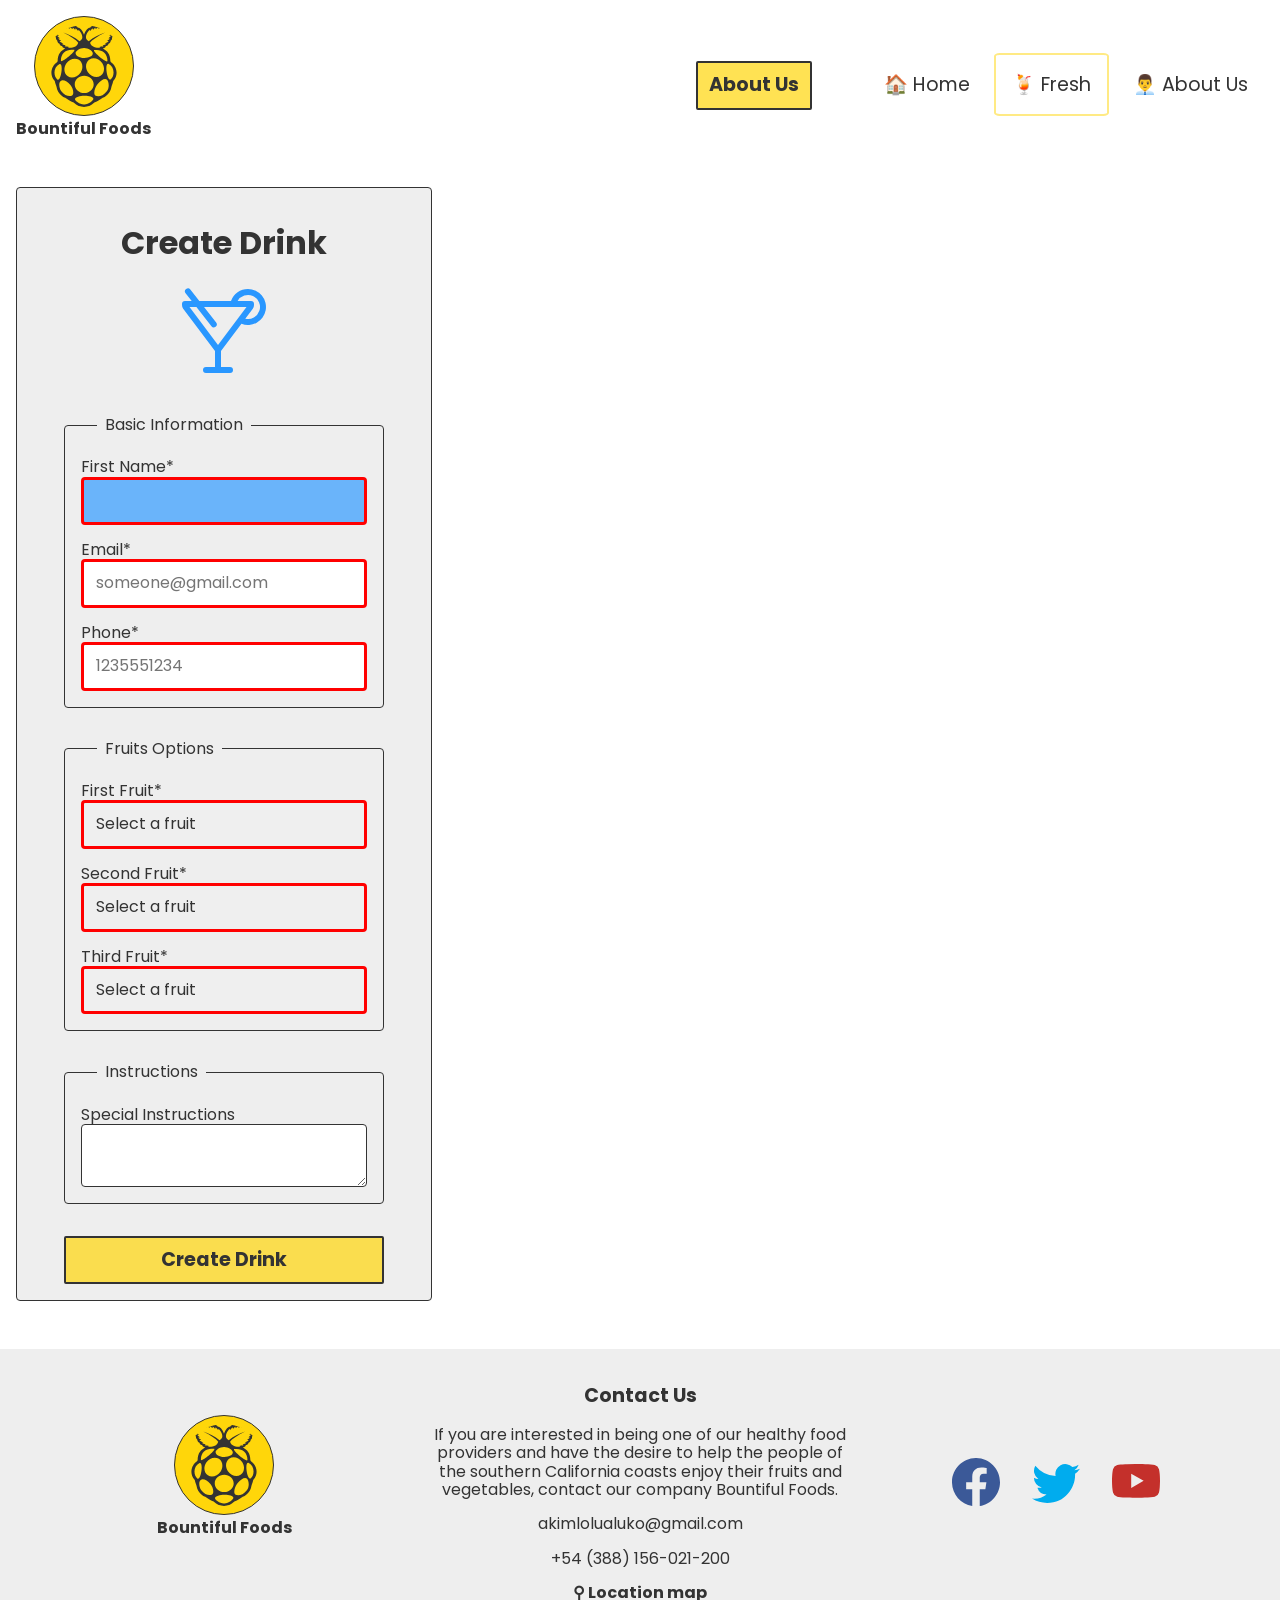
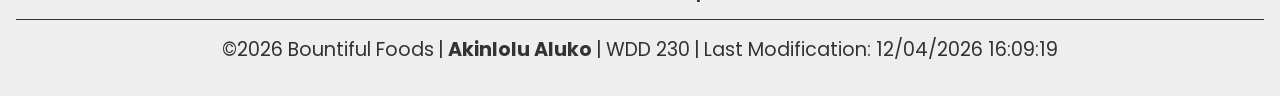
<file: bountiful-foods/fresh.html>
<!DOCTYPE html>
<html lang="en">
  <head>
    <meta charset="UTF-8">
    <meta http-equiv="X-UA-Compatible" content="IE=edge">
    <meta name="viewport" content="width=device-width, initial-scale=1.0">
    <title>Bountiful Foods Fresh Page</title>
    <meta
      name="description"
      content="Bountiful Foods Fresh Page for Fernando Arias in WDD 230: Web Frontend Development at Brigham Young University - Idaho"
  >
    <link rel="stylesheet" href="styles/normalize.css">
    <link rel="stylesheet" href="styles/base.css">
    <link rel="stylesheet" href="styles/medium.css">
    <link rel="stylesheet" href="styles/large.css">
    <link rel="preconnect" href="https://fonts.googleapis.com">
    <link rel="preconnect" href="https://fonts.gstatic.com" crossorigin>
    <link href="https://fonts.googleapis.com/css2?family=Poppins:wght@100;400&display=swap" rel="stylesheet">
  </head>
  <body>
    <header>
        <div class="logo">
            <svg style="color: #333333;" xmlns="http://www.w3.org/2000/svg" viewBox="0 0 407 512"><path d="M372 232.5l-3.7-6.5c.1-46.4-21.4-65.3-46.5-79.7 7.6-2 15.4-3.6 17.6-13.2 13.1-3.3 15.8-9.4 17.1-15.8 3.4-2.3 14.8-8.7 13.6-19.7 6.4-4.4 10-10.1 8.1-18.1 6.9-7.5 8.7-13.7 5.8-19.4 8.3-10.3 4.6-15.6 1.1-20.9 6.2-11.2.7-23.2-16.6-21.2-6.9-10.1-21.9-7.8-24.2-7.8-2.6-3.2-6-6-16.5-4.7-6.8-6.1-14.4-5-22.3-2.1-9.3-7.3-15.5-1.4-22.6.8C271.6.6 269 5.5 263.5 7.6c-12.3-2.6-16.1 3-22 8.9l-6.9-.1c-18.6 10.8-27.8 32.8-31.1 44.1-3.3-11.3-12.5-33.3-31.1-44.1l-6.9.1c-5.9-5.9-9.7-11.5-22-8.9-5.6-2-8.1-7-19.4-3.4-4.6-1.4-8.9-4.4-13.9-4.3-2.6.1-5.5 1-8.7 3.5-7.9-3-15.5-4-22.3 2.1-10.5-1.3-14 1.4-16.5 4.7-2.3 0-17.3-2.3-24.2 7.8C21.2 16 15.8 28 22 39.2c-3.5 5.4-7.2 10.7 1.1 20.9-2.9 5.7-1.1 11.9 5.8 19.4-1.8 8 1.8 13.7 8.1 18.1-1.2 11 10.2 17.4 13.6 19.7 1.3 6.4 4 12.4 17.1 15.8 2.2 9.5 10 11.2 17.6 13.2-25.1 14.4-46.6 33.3-46.5 79.7l-3.7 6.5c-28.8 17.2-54.7 72.7-14.2 117.7 2.6 14.1 7.1 24.2 11 35.4 5.9 45.2 44.5 66.3 54.6 68.8 14.9 11.2 30.8 21.8 52.2 29.2C159 504.2 181 512 203 512h1c22.1 0 44-7.8 64.2-28.4 21.5-7.4 37.3-18 52.2-29.2 10.2-2.5 48.7-23.6 54.6-68.8 3.9-11.2 8.4-21.3 11-35.4 40.6-45.1 14.7-100.5-14-117.7zm-22.2-8c-1.5 18.7-98.9-65.1-82.1-67.9 45.7-7.5 83.6 19.2 82.1 67.9zm-43 93.1c-24.5 15.8-59.8 5.6-78.8-22.8s-14.6-64.2 9.9-80c24.5-15.8 59.8-5.6 78.8 22.8s14.6 64.2-9.9 80zM238.9 29.3c.8 4.2 1.8 6.8 2.9 7.6 5.4-5.8 9.8-11.7 16.8-17.3 0 3.3-1.7 6.8 2.5 9.4 3.7-5 8.8-9.5 15.5-13.3-3.2 5.6-.6 7.3 1.2 9.6 5.1-4.4 10-8.8 19.4-12.3-2.6 3.1-6.2 6.2-2.4 9.8 5.3-3.3 10.6-6.6 23.1-8.9-2.8 3.1-8.7 6.3-5.1 9.4 6.6-2.5 14-4.4 22.1-5.4-3.9 3.2-7.1 6.3-3.9 8.8 7.1-2.2 16.9-5.1 26.4-2.6l-6 6.1c-.7.8 14.1.6 23.9.8-3.6 5-7.2 9.7-9.3 18.2 1 1 5.8.4 10.4 0-4.7 9.9-12.8 12.3-14.7 16.6 2.9 2.2 6.8 1.6 11.2.1-3.4 6.9-10.4 11.7-16 17.3 1.4 1 3.9 1.6 9.7.9-5.2 5.5-11.4 10.5-18.8 15 1.3 1.5 5.8 1.5 10 1.6-6.7 6.5-15.3 9.9-23.4 14.2 4 2.7 6.9 2.1 10 2.1-5.7 4.7-15.4 7.1-24.4 10 1.7 2.7 3.4 3.4 7.1 4.1-9.5 5.3-23.2 2.9-27 5.6.9 2.7 3.6 4.4 6.7 5.8-15.4.9-57.3-.6-65.4-32.3 15.7-17.3 44.4-37.5 93.7-62.6-38.4 12.8-73 30-102 53.5-34.3-15.9-10.8-55.9 5.8-71.8zm-34.4 114.6c24.2-.3 54.1 17.8 54 34.7-.1 15-21 27.1-53.8 26.9-32.1-.4-53.7-15.2-53.6-29.8 0-11.9 26.2-32.5 53.4-31.8zm-123-12.8c3.7-.7 5.4-1.5 7.1-4.1-9-2.8-18.7-5.3-24.4-10 3.1 0 6 .7 10-2.1-8.1-4.3-16.7-7.7-23.4-14.2 4.2-.1 8.7 0 10-1.6-7.4-4.5-13.6-9.5-18.8-15 5.8.7 8.3.1 9.7-.9-5.6-5.6-12.7-10.4-16-17.3 4.3 1.5 8.3 2 11.2-.1-1.9-4.2-10-6.7-14.7-16.6 4.6.4 9.4 1 10.4 0-2.1-8.5-5.8-13.3-9.3-18.2 9.8-.1 24.6 0 23.9-.8l-6-6.1c9.5-2.5 19.3.4 26.4 2.6 3.2-2.5-.1-5.6-3.9-8.8 8.1 1.1 15.4 2.9 22.1 5.4 3.5-3.1-2.3-6.3-5.1-9.4 12.5 2.3 17.8 5.6 23.1 8.9 3.8-3.6.2-6.7-2.4-9.8 9.4 3.4 14.3 7.9 19.4 12.3 1.7-2.3 4.4-4 1.2-9.6 6.7 3.8 11.8 8.3 15.5 13.3 4.1-2.6 2.5-6.2 2.5-9.4 7 5.6 11.4 11.5 16.8 17.3 1.1-.8 2-3.4 2.9-7.6 16.6 15.9 40.1 55.9 6 71.8-29-23.5-63.6-40.7-102-53.5 49.3 25 78 45.3 93.7 62.6-8 31.8-50 33.2-65.4 32.3 3.1-1.4 5.8-3.2 6.7-5.8-4-2.8-17.6-.4-27.2-5.6zm60.1 24.1c16.8 2.8-80.6 86.5-82.1 67.9-1.5-48.7 36.5-75.5 82.1-67.9zM38.2 342c-23.7-18.8-31.3-73.7 12.6-98.3 26.5-7 9 107.8-12.6 98.3zm91 98.2c-13.3 7.9-45.8 4.7-68.8-27.9-15.5-27.4-13.5-55.2-2.6-63.4 16.3-9.8 41.5 3.4 60.9 25.6 16.9 20 24.6 55.3 10.5 65.7zm-26.4-119.7c-24.5-15.8-28.9-51.6-9.9-80s54.3-38.6 78.8-22.8 28.9 51.6 9.9 80c-19.1 28.4-54.4 38.6-78.8 22.8zM205 496c-29.4 1.2-58.2-23.7-57.8-32.3-.4-12.7 35.8-22.6 59.3-22 23.7-1 55.6 7.5 55.7 18.9.5 11-28.8 35.9-57.2 35.4zm58.9-124.9c.2 29.7-26.2 53.8-58.8 54-32.6.2-59.2-23.8-59.4-53.4v-.6c-.2-29.7 26.2-53.8 58.8-54 32.6-.2 59.2 23.8 59.4 53.4v.6zm82.2 42.7c-25.3 34.6-59.6 35.9-72.3 26.3-13.3-12.4-3.2-50.9 15.1-72 20.9-23.3 43.3-38.5 58.9-26.6 10.5 10.3 16.7 49.1-1.7 72.3zm22.9-73.2c-21.5 9.4-39-105.3-12.6-98.3 43.9 24.7 36.3 79.6 12.6 98.3z" fill="#333333"></path></svg>
            <p>Bountiful Foods</p>
        </div>
        <div>
            <a class="button" href="about.html">About Us</a>
            <div class="navigation">
                <nav>
                    <ul id="primaryNav">
                        <li><a href="index.html">🏠 Home</a></li>
                        <li class="active"><a href="fresh.html">🍹 Fresh</a></li>
                        <li><a href="about.html">👨‍💼 About Us</a></li>
                      </ul>
                </nav>
                <button class="hamburgerBtn"><span>&#9776;</span><span>X</span></button>
            </div>
        </div>
    </header>
    <main>
        <div class="fresh-container">
            <div class="form-container">
                <h1 class="title-form">Create Drink</h1>
                <div class="drink-icon">
                    <svg style="color: rgb(41, 151, 255);" viewBox="0 0 1024 1024" xmlns="http://www.w3.org/2000/svg"><path fill="#2997ff" d="M768 64a192 192 0 1 1-69.952 370.88L480 725.376V896h96a32 32 0 1 1 0 64H320a32 32 0 1 1 0-64h96V725.376L76.8 273.536a64 64 0 0 1-12.8-38.4v-10.688a32 32 0 0 1 32-32h71.808l-65.536-83.84a32 32 0 0 1 50.432-39.424l96.256 123.264h337.728A192.064 192.064 0 0 1 768 64zM656.896 192.448H800a32 32 0 0 1 32 32v10.624a64 64 0 0 1-12.8 38.4l-80.448 107.2a128 128 0 1 0-81.92-188.16v-.064zm-357.888 64 129.472 165.76a32 32 0 0 1-50.432 39.36l-160.256-205.12H144l304 404.928 304-404.928H299.008z"></path></svg>
                </div>
                <form method="get">
                    <fieldset>
                        <legend>Basic Information</legend>
                        <label class="top">First Name* <input type="text" id="fname" name="fname" required></label>
                        <label class="top">Email* <input type="email" id="email" name="email" placeholder="someone@gmail.com" required></label>
                        <label class="top">Phone* <input type="tel" id="phone" name="phone" placeholder="1235551234" required></label>
                    </fieldset>
                    <fieldset>
                        <legend>Fruits Options</legend>
                        <label class="top">First Fruit* <select id="firstfruit" name="firstfruit" required>
                            <option value='' disabled selected>Select a fruit</option>
                        </select></label>
                        <label class="top">Second Fruit* <select id="secondfruit" name="secondfruit" required>
                            <option value='' disabled selected>Select a fruit</option>
                        </select></label>
                        <label class="top">Third Fruit* <select id="thirdfruit" name="thirdfruit" required>
                            <option value='' disabled selected>Select a fruit</option>
                        </select></label>
                    </fieldset>
                    <fieldset>
                        <legend>Instructions</legend>
                        <label  class="top">Special Instructions <textarea id="instructions" name="instructions"></textarea></label>
                    </fieldset>
                    <input type="submit" id="createdrink" value="Create Drink" class="button"> 
                </form>
            </div>
            <div>
                <ul id="list" class="list">

                </ul>
            </div>
        </div>
    </main>
    <footer>
      <div class="logo">
        <svg style="color: #333333;" xmlns="http://www.w3.org/2000/svg" viewBox="0 0 407 512"><path d="M372 232.5l-3.7-6.5c.1-46.4-21.4-65.3-46.5-79.7 7.6-2 15.4-3.6 17.6-13.2 13.1-3.3 15.8-9.4 17.1-15.8 3.4-2.3 14.8-8.7 13.6-19.7 6.4-4.4 10-10.1 8.1-18.1 6.9-7.5 8.7-13.7 5.8-19.4 8.3-10.3 4.6-15.6 1.1-20.9 6.2-11.2.7-23.2-16.6-21.2-6.9-10.1-21.9-7.8-24.2-7.8-2.6-3.2-6-6-16.5-4.7-6.8-6.1-14.4-5-22.3-2.1-9.3-7.3-15.5-1.4-22.6.8C271.6.6 269 5.5 263.5 7.6c-12.3-2.6-16.1 3-22 8.9l-6.9-.1c-18.6 10.8-27.8 32.8-31.1 44.1-3.3-11.3-12.5-33.3-31.1-44.1l-6.9.1c-5.9-5.9-9.7-11.5-22-8.9-5.6-2-8.1-7-19.4-3.4-4.6-1.4-8.9-4.4-13.9-4.3-2.6.1-5.5 1-8.7 3.5-7.9-3-15.5-4-22.3 2.1-10.5-1.3-14 1.4-16.5 4.7-2.3 0-17.3-2.3-24.2 7.8C21.2 16 15.8 28 22 39.2c-3.5 5.4-7.2 10.7 1.1 20.9-2.9 5.7-1.1 11.9 5.8 19.4-1.8 8 1.8 13.7 8.1 18.1-1.2 11 10.2 17.4 13.6 19.7 1.3 6.4 4 12.4 17.1 15.8 2.2 9.5 10 11.2 17.6 13.2-25.1 14.4-46.6 33.3-46.5 79.7l-3.7 6.5c-28.8 17.2-54.7 72.7-14.2 117.7 2.6 14.1 7.1 24.2 11 35.4 5.9 45.2 44.5 66.3 54.6 68.8 14.9 11.2 30.8 21.8 52.2 29.2C159 504.2 181 512 203 512h1c22.1 0 44-7.8 64.2-28.4 21.5-7.4 37.3-18 52.2-29.2 10.2-2.5 48.7-23.6 54.6-68.8 3.9-11.2 8.4-21.3 11-35.4 40.6-45.1 14.7-100.5-14-117.7zm-22.2-8c-1.5 18.7-98.9-65.1-82.1-67.9 45.7-7.5 83.6 19.2 82.1 67.9zm-43 93.1c-24.5 15.8-59.8 5.6-78.8-22.8s-14.6-64.2 9.9-80c24.5-15.8 59.8-5.6 78.8 22.8s14.6 64.2-9.9 80zM238.9 29.3c.8 4.2 1.8 6.8 2.9 7.6 5.4-5.8 9.8-11.7 16.8-17.3 0 3.3-1.7 6.8 2.5 9.4 3.7-5 8.8-9.5 15.5-13.3-3.2 5.6-.6 7.3 1.2 9.6 5.1-4.4 10-8.8 19.4-12.3-2.6 3.1-6.2 6.2-2.4 9.8 5.3-3.3 10.6-6.6 23.1-8.9-2.8 3.1-8.7 6.3-5.1 9.4 6.6-2.5 14-4.4 22.1-5.4-3.9 3.2-7.1 6.3-3.9 8.8 7.1-2.2 16.9-5.1 26.4-2.6l-6 6.1c-.7.8 14.1.6 23.9.8-3.6 5-7.2 9.7-9.3 18.2 1 1 5.8.4 10.4 0-4.7 9.9-12.8 12.3-14.7 16.6 2.9 2.2 6.8 1.6 11.2.1-3.4 6.9-10.4 11.7-16 17.3 1.4 1 3.9 1.6 9.7.9-5.2 5.5-11.4 10.5-18.8 15 1.3 1.5 5.8 1.5 10 1.6-6.7 6.5-15.3 9.9-23.4 14.2 4 2.7 6.9 2.1 10 2.1-5.7 4.7-15.4 7.1-24.4 10 1.7 2.7 3.4 3.4 7.1 4.1-9.5 5.3-23.2 2.9-27 5.6.9 2.7 3.6 4.4 6.7 5.8-15.4.9-57.3-.6-65.4-32.3 15.7-17.3 44.4-37.5 93.7-62.6-38.4 12.8-73 30-102 53.5-34.3-15.9-10.8-55.9 5.8-71.8zm-34.4 114.6c24.2-.3 54.1 17.8 54 34.7-.1 15-21 27.1-53.8 26.9-32.1-.4-53.7-15.2-53.6-29.8 0-11.9 26.2-32.5 53.4-31.8zm-123-12.8c3.7-.7 5.4-1.5 7.1-4.1-9-2.8-18.7-5.3-24.4-10 3.1 0 6 .7 10-2.1-8.1-4.3-16.7-7.7-23.4-14.2 4.2-.1 8.7 0 10-1.6-7.4-4.5-13.6-9.5-18.8-15 5.8.7 8.3.1 9.7-.9-5.6-5.6-12.7-10.4-16-17.3 4.3 1.5 8.3 2 11.2-.1-1.9-4.2-10-6.7-14.7-16.6 4.6.4 9.4 1 10.4 0-2.1-8.5-5.8-13.3-9.3-18.2 9.8-.1 24.6 0 23.9-.8l-6-6.1c9.5-2.5 19.3.4 26.4 2.6 3.2-2.5-.1-5.6-3.9-8.8 8.1 1.1 15.4 2.9 22.1 5.4 3.5-3.1-2.3-6.3-5.1-9.4 12.5 2.3 17.8 5.6 23.1 8.9 3.8-3.6.2-6.7-2.4-9.8 9.4 3.4 14.3 7.9 19.4 12.3 1.7-2.3 4.4-4 1.2-9.6 6.7 3.8 11.8 8.3 15.5 13.3 4.1-2.6 2.5-6.2 2.5-9.4 7 5.6 11.4 11.5 16.8 17.3 1.1-.8 2-3.4 2.9-7.6 16.6 15.9 40.1 55.9 6 71.8-29-23.5-63.6-40.7-102-53.5 49.3 25 78 45.3 93.7 62.6-8 31.8-50 33.2-65.4 32.3 3.1-1.4 5.8-3.2 6.7-5.8-4-2.8-17.6-.4-27.2-5.6zm60.1 24.1c16.8 2.8-80.6 86.5-82.1 67.9-1.5-48.7 36.5-75.5 82.1-67.9zM38.2 342c-23.7-18.8-31.3-73.7 12.6-98.3 26.5-7 9 107.8-12.6 98.3zm91 98.2c-13.3 7.9-45.8 4.7-68.8-27.9-15.5-27.4-13.5-55.2-2.6-63.4 16.3-9.8 41.5 3.4 60.9 25.6 16.9 20 24.6 55.3 10.5 65.7zm-26.4-119.7c-24.5-15.8-28.9-51.6-9.9-80s54.3-38.6 78.8-22.8 28.9 51.6 9.9 80c-19.1 28.4-54.4 38.6-78.8 22.8zM205 496c-29.4 1.2-58.2-23.7-57.8-32.3-.4-12.7 35.8-22.6 59.3-22 23.7-1 55.6 7.5 55.7 18.9.5 11-28.8 35.9-57.2 35.4zm58.9-124.9c.2 29.7-26.2 53.8-58.8 54-32.6.2-59.2-23.8-59.4-53.4v-.6c-.2-29.7 26.2-53.8 58.8-54 32.6-.2 59.2 23.8 59.4 53.4v.6zm82.2 42.7c-25.3 34.6-59.6 35.9-72.3 26.3-13.3-12.4-3.2-50.9 15.1-72 20.9-23.3 43.3-38.5 58.9-26.6 10.5 10.3 16.7 49.1-1.7 72.3zm22.9-73.2c-21.5 9.4-39-105.3-12.6-98.3 43.9 24.7 36.3 79.6 12.6 98.3z" fill="#333333"></path></svg>
        <p>Bountiful Foods</p>
      </div>
      <div>
        <p>Contact Us</p>
        <p>If you are interested in being one of our healthy food providers and have the desire to help the people of the southern California coasts enjoy their fruits and vegetables, contact our company Bountiful Foods.</p>
        <p>akimlolualuko@gmail.com</p>
        <p>+54 (388) 156-021-200</p>
        <a href="https://goo.gl/maps/4HPMRyktCmxW1Pbh8" target="_blank"
          >&#9906; Location map</a
        >
      </div>
      <ul>
        <li><a aria-label="Facebook" target="_blank" href="https://www.facebook.com/"><svg style="color: rgb(59, 89, 152);" xmlns="http://www.w3.org/2000/svg" fill="currentColor" class="bi bi-facebook" viewBox="0 0 16 16"> <path d="M16 8.049c0-4.446-3.582-8.05-8-8.05C3.58 0-.002 3.603-.002 8.05c0 4.017 2.926 7.347 6.75 7.951v-5.625h-2.03V8.05H6.75V6.275c0-2.017 1.195-3.131 3.022-3.131.876 0 1.791.157 1.791.157v1.98h-1.009c-.993 0-1.303.621-1.303 1.258v1.51h2.218l-.354 2.326H9.25V16c3.824-.604 6.75-3.934 6.75-7.951z" fill="#3b5998"></path></svg></a></li>
        <li><a aria-label="Twitter" target="_blank" href="https://twitter.com/"><svg style="color: rgb(0, 172, 238);" xmlns="http://www.w3.org/2000/svg" fill="currentColor" class="bi bi-twitter" viewBox="0 0 16 16"> <path d="M5.026 15c6.038 0 9.341-5.003 9.341-9.334 0-.14 0-.282-.006-.422A6.685 6.685 0 0 0 16 3.542a6.658 6.658 0 0 1-1.889.518 3.301 3.301 0 0 0 1.447-1.817 6.533 6.533 0 0 1-2.087.793A3.286 3.286 0 0 0 7.875 6.03a9.325 9.325 0 0 1-6.767-3.429 3.289 3.289 0 0 0 1.018 4.382A3.323 3.323 0 0 1 .64 6.575v.045a3.288 3.288 0 0 0 2.632 3.218 3.203 3.203 0 0 1-.865.115 3.23 3.23 0 0 1-.614-.057 3.283 3.283 0 0 0 3.067 2.277A6.588 6.588 0 0 1 .78 13.58a6.32 6.32 0 0 1-.78-.045A9.344 9.344 0 0 0 5.026 15z" fill="#00acee"></path></svg></a></li>
        <li><a aria-label="Youtube" target="_blank" href="https://www.youtube.com/"><svg style="color: rgb(196, 48, 43);" xmlns="http://www.w3.org/2000/svg" fill="currentColor" class="bi bi-youtube" viewBox="0 0 16 16"> <path d="M8.051 1.999h.089c.822.003 4.987.033 6.11.335a2.01 2.01 0 0 1 1.415 1.42c.101.38.172.883.22 1.402l.01.104.022.26.008.104c.065.914.073 1.77.074 1.957v.075c-.001.194-.01 1.108-.082 2.06l-.008.105-.009.104c-.05.572-.124 1.14-.235 1.558a2.007 2.007 0 0 1-1.415 1.42c-1.16.312-5.569.334-6.18.335h-.142c-.309 0-1.587-.006-2.927-.052l-.17-.006-.087-.004-.171-.007-.171-.007c-1.11-.049-2.167-.128-2.654-.26a2.007 2.007 0 0 1-1.415-1.419c-.111-.417-.185-.986-.235-1.558L.09 9.82l-.008-.104A31.4 31.4 0 0 1 0 7.68v-.123c.002-.215.01-.958.064-1.778l.007-.103.003-.052.008-.104.022-.26.01-.104c.048-.519.119-1.023.22-1.402a2.007 2.007 0 0 1 1.415-1.42c.487-.13 1.544-.21 2.654-.26l.17-.007.172-.006.086-.003.171-.007A99.788 99.788 0 0 1 7.858 2h.193zM6.4 5.209v4.818l4.157-2.408L6.4 5.209z" fill="#c4302b"></path></svg></a></li>
      </ul>
      <div class="copyright">
        <p>&copy;<span id="actual-year"></span> Bountiful Foods</p>
        <p class="separation">|</p>
        <p><span class="name">Akinlolu Aluko</span></p>
        <p class="separation">|</p>
        <p>WDD 230</p>
        <p class="separation">|</p>
        <p class="last-uptdated">
          Last Modification: <span id="last-uptdated"></span>
        </p>
      </div>
    </footer>
        <script src="scripts/navigation.js"></script>
    <script src="scripts/fresh.js"></script>
  </body>
</html>
</file>
<file: bountiful-foods/styles/base.css>
* {
  -webkit-box-sizing: border-box;
  -moz-box-sizing: border-box;
  box-sizing: border-box;
  color: #333;
  font-style: normal;
}

body {
  padding: 0;
  margin: 0;
  font-family: 'Poppins', 'Open Sans', sans-serif;
  font-size: 16px;
}

header {
  display: flex;
  padding: 1rem;
  align-items: center;
  justify-content: space-between;
  position: relative;
}

.logo {
  text-align: center;
}

.logo svg {
  border: 1px solid #333;
  background-color: #ffd60a;
  border-radius: 50%;
  padding: 0.5rem;
  width: 100px;
  height: 100px;
}

.logo p {
  margin-top: 0;
  font-weight: bold;
  color: #333333;
}

header nav ul {
  display: none;
}

header div:nth-child(2) {
  display: flex;
  align-items: center;
  margin-left: 1rem;
}

nav ul {
  display: none;
}

nav ul.open {
  display: block;
  position: absolute;
  left: 0;
  margin: 0;
  padding-left: 0;
  top: 164px;
  width: 100%;
  z-index: 50;
  background-color: #fff;
}

nav ul.open li {
  padding: 0;
  text-align: center;
  cursor: pointer;
  transition: background-color 0.3s;
}

nav ul.open li:hover {
  background-color: hsla(50, 100%, 52%, 0.5);
}

nav ul.open li.active {
  background-color: hsla(50, 100%, 52%, 1);
}

nav ul.open li a {
  padding: 1rem;
  margin: 0px;
  display: block;
  width: 100%;
  height: 100%;
  text-decoration: none;
}

.hamburgerBtn span:nth-child(1) {
  display: block;
}
.hamburgerBtn span:nth-child(2) {
  display: none;
}

.hamburgerBtn.open span:nth-child(1) {
  display: none;
}
.hamburgerBtn.open span:nth-child(2) {
  display: block;
}

.button {
  text-align: center;
  text-decoration: none;
  border-radius: 2px;
  background-color: hsla(50, 100%, 52%, 0.7);
  padding: 0.7rem;
  color: #333;
  font-weight: bold;
  border: 2px solid #333;
  transition: background-color 0.3s;
}

.button:hover {
  background-color: #ffd60a;
}

.hamburgerBtn {
  padding: 0.7rem;
  border-radius: 2px;
  font-weight: bold;
  width: 50px;
  background-color: #fff;
  border: 2px solid #333;
  cursor: pointer;
  transition: background-color 0.3s;
}

.hamburgerBtn:hover {
  background-color: #eee;
}

.hamburgerBtn span {
  color: #333333;
}

main.open {
  margin-top: 150px;
}

main .hero {
  position: relative;
}

main .hero img {
  width: 100%;
  height: 100%;
}

main .hero h1 {
  width: 100%;
  text-align: center;
  position: absolute;
  top: 25%;
  left: 50%;
  transform: translate(-50%, -50%);
  color: #fff;
  font-weight: bold;
  -webkit-text-fill-color: #eee;
  -webkit-text-stroke-width: 0.2px;
  -webkit-text-stroke-color: #333;
}

main .hero .button {
  width: 100%;
  max-width: 232px;
  position: absolute;
  top: 70%;
  left: 50%;
  transform: translate(-50%, -50%);
}

.card-container{
  margin: 1rem;
  display: grid;
  grid-template-columns: 1fr;
  grid-gap: 1rem;
  justify-items: center;
}

article.card,
.card-none {
  cursor: pointer;
  overflow: hidden;
  max-width: 600px;
  border: 2px solid #333;
  border-radius: 2px;
  transition: box-shadow .3s;
}

.card-none:hover, article.card:hover{
  box-shadow: 0 0 10px 2px #ffd60a;
}

.card img,
.card-none img {
  height: auto;
  width: 100%;
}

.card-info, .social-media-info p, .fresh-info p{
  padding: 1rem;
  line-height: 1.2rem;
  letter-spacing: 0.05rem;
}

.card-title {
  font-size: 1.2rem;
}

.card-text{
  background-color: #ffd60a;
  border-radius: 2px;
  padding: 0.5rem;
}

.card-text-small{
  color: #333;
}

.card img[data-src],
.card-none {
  filter: blur(0.2rem);
}

.card img,
.card {
  filter: blur(0em);
  transition: filter 0.3s;
}

.fresh{
  height: 100%;
  padding-bottom: 1.5rem;
  background-color: #ffd60a;
}

.fresh-drink{
  position: relative;
}

.fresh-drink-info{
  text-align: center;
  position: absolute;
  top: 50%;
  left: 50%;
  transform: translate(-50%, -50%);
  background-color: hsla(0, 0%, 93%, 0.7);
  border-radius: 4px;
  padding: 1rem;
}

.fresh-drink-info p{
  color: #339cff;
  font-weight: bold;
  font-size: 1.4rem;
  background-color: hsla(0, 0%, 20%, 0.7);
  border-radius: 4px;
  padding: 1rem;
  margin: 0 auto;
  width: 80px;
}

.fresh img, .social-media img{
  height: auto;
  width: 100%;
  max-width: 600px;
}

.fresh-info, .social-media-info{
  text-align: center;
}

.fresh-info p{
  margin-bottom: 2rem;
}

.fresh-info .button{
  background-color: hsla(209, 100%, 60%, 0.7);
  transition: background-color 0.3s;
  overflow: auto;
}

.fresh-info .button:hover{
  background-color: hsla(209, 100%, 60%, 1);
}

.social-media{
  height: 100%;
  padding: 1rem;
  max-height: 600px;
}

.social-media-img{
  display: none;
}

.weather-container{
  display: grid;
  grid-template-columns: repeat(auto-fit, minmax(300px, 1fr));
  background-color: #ffd60a;
  padding: 1rem;
}

.weather-container article{
  background-color: hsla(0, 0%, 93%, 0.7);
  padding: 1rem;
  margin: 1rem;
  border-radius: 4px;
  border: 1px solid #333;
  display: flex;
  align-items: center;
  justify-content: center;
  flex-direction: column;
}

.weather-container article:nth-child(1){
  background-color: hsla(209, 100%, 60%, 0.7);
}

.weather-container .weather-img{
  width: 100%;
  display: flex;
  align-items: center;
  justify-content: space-around;
  border-bottom: 1px solid #333;
}

.weather-img p{
  font-size: 1.2rem;
}

.weather-info{
  text-align: center;
}

.weather-info p:nth-child(1){
  text-transform: capitalize;
  font-size: 1.2rem;
  font-weight: bold;
  border: 1px solid #333;
  padding: 0.5rem;
  background-color: #ffd60a;
  border-radius: 4px;
}

footer{
  margin-top: 2rem;
  background-color: #eee;
  padding: 1rem;
  display: grid;
  grid-template-columns: 1fr;
  justify-items: center;
}

footer div:nth-child(2){
  text-align: center;
}

footer div:nth-child(2) p:nth-child(1){
  font-weight: bold;
  font-size: 1.2rem;
}

footer div:nth-child(2) a{
  text-decoration: none;
  font-weight: bold;
}

footer div:nth-child(2) a:hover{
  color: #339cff;
}

footer ul, .social-media ul{
  padding: 0;
  display: flex;
  align-items: center;
  justify-content: center;
}

footer ul li svg, .social-media ul li svg{
  width: 3rem;
  margin: 1rem;
}

footer ul li, .social-media ul li{
  list-style-type: none;
}

footer .copyright {
  margin-top: 1rem;
  width: 100%;
  border-top: 1px solid #333;
  text-align: center;
}

footer .copyright .name {
  font-weight: bold;
}

footer .copyright .separation {
  display: none;
}

.fresh-container{
  padding: 1rem;
}

main .form-container {
  border-radius: 4px;
  padding: 1rem;
  max-width: 30rem;
  border: 1px solid #333;
  background-color: #eee;
}

main form {
  color: #333;
  max-width: 20rem;
  width: 100%;
  margin: 0 auto;
}

main .title-form {
  text-align: center;
}

main .drink-icon {
  text-align: center;
}

main .drink-icon svg {
  width: 6rem;
}

form fieldset {
  margin: 2rem 0;
  border-radius: 4px;
  border: 1px solid #333;
  padding: 0.5rem 1rem 1rem;
}

form legend {
  color: #333;
  margin: 0 1rem;
  padding: 0 0.5rem;
}

form label.top,
form div {
  display: block;
  padding-top: 1rem;
  color: #333;
  font-size: 1rem;
}

form div {
  font-style: normal;
  margin-bottom: 0.5rem;
}

form label.top input,
form label.top textarea,
form label.top select {
  -webkit-appearance: none;
  display: block;
  font-size: 1rem;
  border-radius: 4px;
  border: solid 1px #333;
  padding: 0.75rem;
  color: #333;
  width: 100%;
  max-width: 20rem;
  /* background-color: #eee; */
}

form label.top input:focus,
form label.top textarea:focus,
form label.top select:focus {
  background-color: hsla(209, 100%, 60%, 0.7);
  outline: none;
  color: #333;
}

form label.sbs {
  display: block;
  padding: 0.75rem 0;
  color: #333;
}

form input.button {
  width: 100%;
  cursor: pointer;
}

form input.submitBtn:hover {
  background-color: hsla(209, 100%, 58%, 1);
}

form label.top input:required, form label.top select:required {
  border: red solid 3px;
}

form label.top input:required:valid, form label.top select:required:valid {
  border: green solid 3px;
}

.fresh-container{
  display: grid;
  grid-template-columns: 1fr;
}

.fresh-container .list{
  display: grid;
  grid-template-columns: 1fr;
  padding: 0;
  grid-gap: 1rem;
  justify-items: center;
}

.fresh-container .list li{
  word-wrap: break-word;
  width: 100%;
  max-width: 350px;
  list-style-type: none;
  background-color: hsla(50, 100%, 52%, 0.7);
  padding: 1rem;
  border-radius: 4px;
  border: 1px solid #333;
}

.fresh-container .list li .fruits-list{
  display: flex;
  justify-content: center;
  flex-wrap: wrap;
}

.fresh-container .list li .fruits-list p{
  padding: 0.5rem;
  text-align: center;
  border: 1px solid #333;
  margin: 0.5rem;
  border-radius: 4px;
  background-color: hsla(50, 100%, 52%, 1);
  font-weight: bold;
}

.fresh-container .list li p span{
  font-weight: bold;
}

.fresh-container .list li .fruits-data{
  padding: 1rem;
  background-color: #ffd60a;
  border: 1px solid #333;
  border-radius: 4px;
}

.about{
  display: grid;
  grid-template-columns: 1fr;
}

.about section{
  justify-self: center;
  max-width: 800px;
  padding: 1rem;
  text-align: center;
  line-height: 1.2rem;
  letter-spacing: 0.05rem;
}

.about article.card,
.about .card-none {
  max-width: 400px;
}

.about article.card .card-info,
.about .card-none .card-info{
  background-color: #eee;
  height: 100%;
}

.map{
  display: flex;
  flex-direction: column;
  padding: 1rem;
  margin: 0 auto;
}

.map-content{
  max-width: 600px;
  text-align: center;
}

.map .map-info{
  text-align: left;
}

.map .map-info-title{
  margin-bottom: -0.5rem;
}

.map .map-info span{
  font-weight: bold;
}

.map iframe{
  border-radius: 4px;
  border: 2px solid #333;
  width: 100%;
  max-width: 600px;
  height: 400px;
}
</file>
<file: bountiful-foods/styles/medium.css>
@media only screen and (min-width: 35rem) {
  nav ul.open li a {
    font-size: 1.2rem;
  }

  main .hero h1 {
    font-size: 2.5rem;
  }
  .button {
    font-size: 1.2rem;
  }

  main .hero .button {
    width: 100%;
    max-width: 290px;
  }

  .card-container{
    grid-template-columns: 1fr 1fr;
  }

  .fresh{
    padding-bottom: 0;
  }

  .fresh, .social-media{
    display: grid;
    grid-template-columns: 1fr 1fr;
  }

  .fresh-drink{
    padding: 1rem;
    justify-self: flex-end;
  }

  .fresh-drink img, .social-media-img img{
    border: 3px solid #333;
    border-radius: 4px;
  }

  .fresh-drink, .fresh-info, .social-media-info, .social-media-img{
    display: flex;
    align-items: center;
    justify-content: center;
  }

  .fresh-info, .social-media-info{
    padding: 1rem;
    flex-direction: column;
  }

  .social-media-img{
    padding: 1rem;
    justify-self: flex-start;
  }

  footer{
    grid-template-columns: 1fr 1fr 1fr;
    justify-content: center;
    align-items: center;
  }

  footer ul{
    flex-direction: column;
  }

  footer .copyright {
    grid-column: span 3;
  }

  footer .copyright p {
    display: inline-block;
    font-size: 1.2rem;
  }

  footer .copyright .last-uptdated {
    display: block;
  }

  footer .copyright .separation {
    display: inline;
  }

  .fresh-container{
    grid-template-columns: 1fr 1fr 1fr;
  }

  .fresh-container .form-container{
    grid-column: span 1;
  }

  .fresh-container div:nth-child(2){
    grid-column: span 2;
  }

  .fresh-container div:nth-child(2) ul{
    margin: 0;
    margin-left: 1rem ;
    grid-template-columns: repeat(auto-fit, minmax(300px, 1fr));
  }

  .map{
    flex-direction: row;
  }

  .map div{
    margin: 1rem;
  }

  .map .map-info{
    display: flex;
    flex-direction: column;
    justify-content: center;
  }
}
</file>
<file: bountiful-foods/styles/large.css>
@media only screen and (min-width: 64rem) {
  .hamburgerBtn {
    display: none;
  }

  header nav ul#primaryNav {
    display: flex;
    position: initial;
  }

  header nav ul#primaryNav {
    list-style-type: none;
  }

  header nav ul#primaryNav li:nth-child(2){
    margin-right: 0.5rem;
    margin-left: 0.5rem;
  }

  header nav ul#primaryNav li.active a{
    border: 2px solid hsla(50, 100%, 52%, 0.5);
    border-radius: 5%;
  }

  header nav ul#primaryNav li:hover a{
    border: 2px solid hsla(50, 100%, 52%, 1);
    border-radius: 5%;
  }

  header nav ul#primaryNav a {
    text-decoration: none;
    font-size: 1.2rem;
    padding: 1rem;
  }

  main .hero h1 {
    font-size: 6rem;
  }

  main .hero .button {
    width: 100%;
    max-width: 698px;
    top: 60%;
    left: 50%;
    transform: translate(-50%, -50%);
  }

  footer ul, .social-media ul{
    flex-direction: row;
  }

  footer .copyright .last-uptdated {
    display: inline;
  }

  .about .card-container{
    grid-template-columns: 1fr 1fr 1fr;
  }
}
</file>
